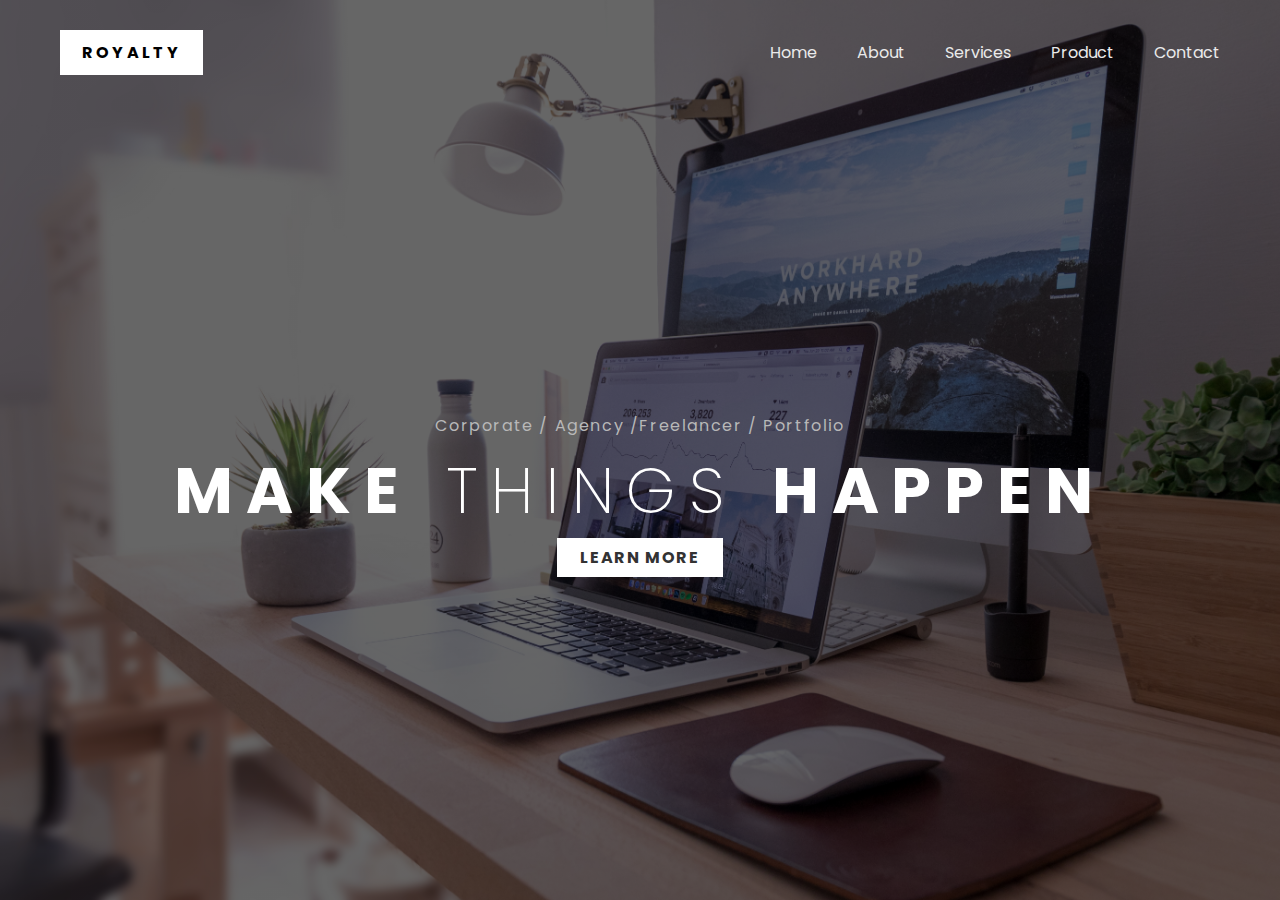
<file: Task 1/index.html>
<!DOCTYPE html>
<html lang="en">
<head>
  <meta charset="UTF-8">
  <meta http-equiv="X-UA-Compatible" content="IE=edge">
  <meta name="viewport" content="width=device-width, initial-scale=1.0">
  <title>Landing Page</title>
  <link rel="stylesheet" type="text/css" href="style.css">
</head>
<body>
  <div class="container">
    <div class="logo">
      <a href="#">ROYALTY</a>
    </div>
    <div class="nav">
      <ul class="items">
        <li><a href="">Home</a></li>
        <li><a href="">About</a></li>
        <li><a href="">Services</a></li>
        <li><a href="">Product</a></li>
        <li><a href="">Contact</a></li>
      </ul>
    </div>
  </div>
  
  <div class="heading">
    <p>Corporate / Agency /Freelancer / Portfolio</p>
    <h2>MAKE <span>THINGS</span> HAPPEN</h2>
    <h6>Learn More</h6>
  </div>

</body>
</html>
</file>
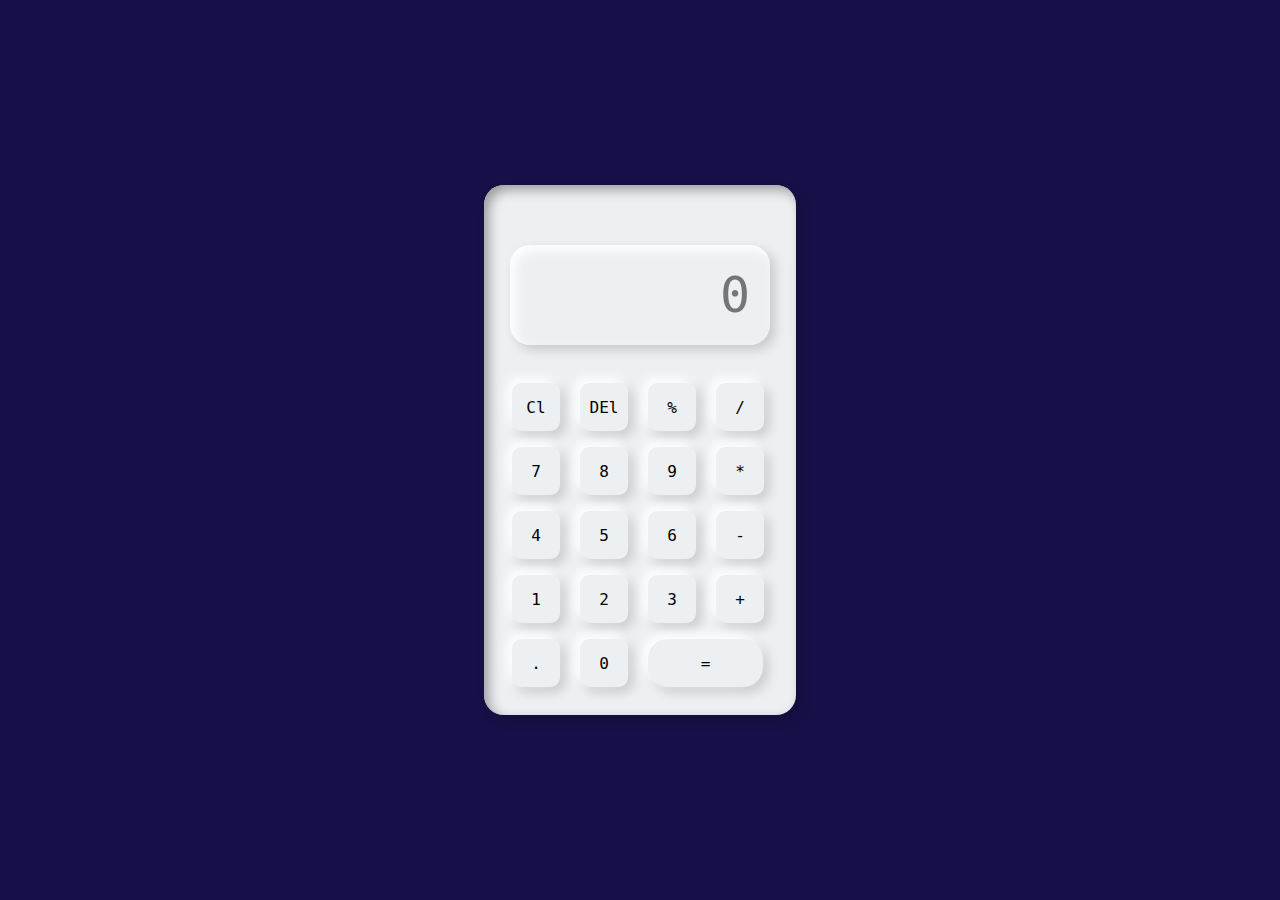
<file: Task 2/index.html>
<!DOCTYPE html>
<html lang="en">
<head>
  <meta charset="UTF-8">
  <meta http-equiv="X-UA-Compatible" content="IE=edge">
  <meta name="viewport" content="width=device-width, initial-scale=1.0">
  <title>Calculator</title>

  <link rel="stylesheet" href="Stylesheet.css">
</head>
<body>
  <div class="container">
    <div class="Calculator">
      <input type="text" placeholder="0" id="outputScreen">
      <button onclick="Clear()">Cl</button>
      <button onclick="del()">DEl</button>
      <button onclick="display('%')">%</button>
      <button onclick="display('/')">/</button>
      <button onclick="display('7')">7</button>
      <button onclick="display('8')">8</button>
      <button onclick="display('9')">9</button>
      <button onclick="display('*')">*</button>
      <button onclick="display('4')">4</button>
      <button onclick="display('5')">5</button>
      <button onclick="display('6')">6</button>
      <button onclick="display('-')">-</button>
      <button onclick="display('1')">1</button>
      <button onclick="display('2')">2</button>
      <button onclick="display('3')">3</button>
      <button onclick="display('+')">+</button>
      <button onclick="display('.')">.</button>
      <button onclick="display('0')">0</button>
      <button onclick="Calculator()" class="equal active">=</button>
    </div>
  </div>

  <script src="calculator.js"></script>
</body>
</html>
</file>
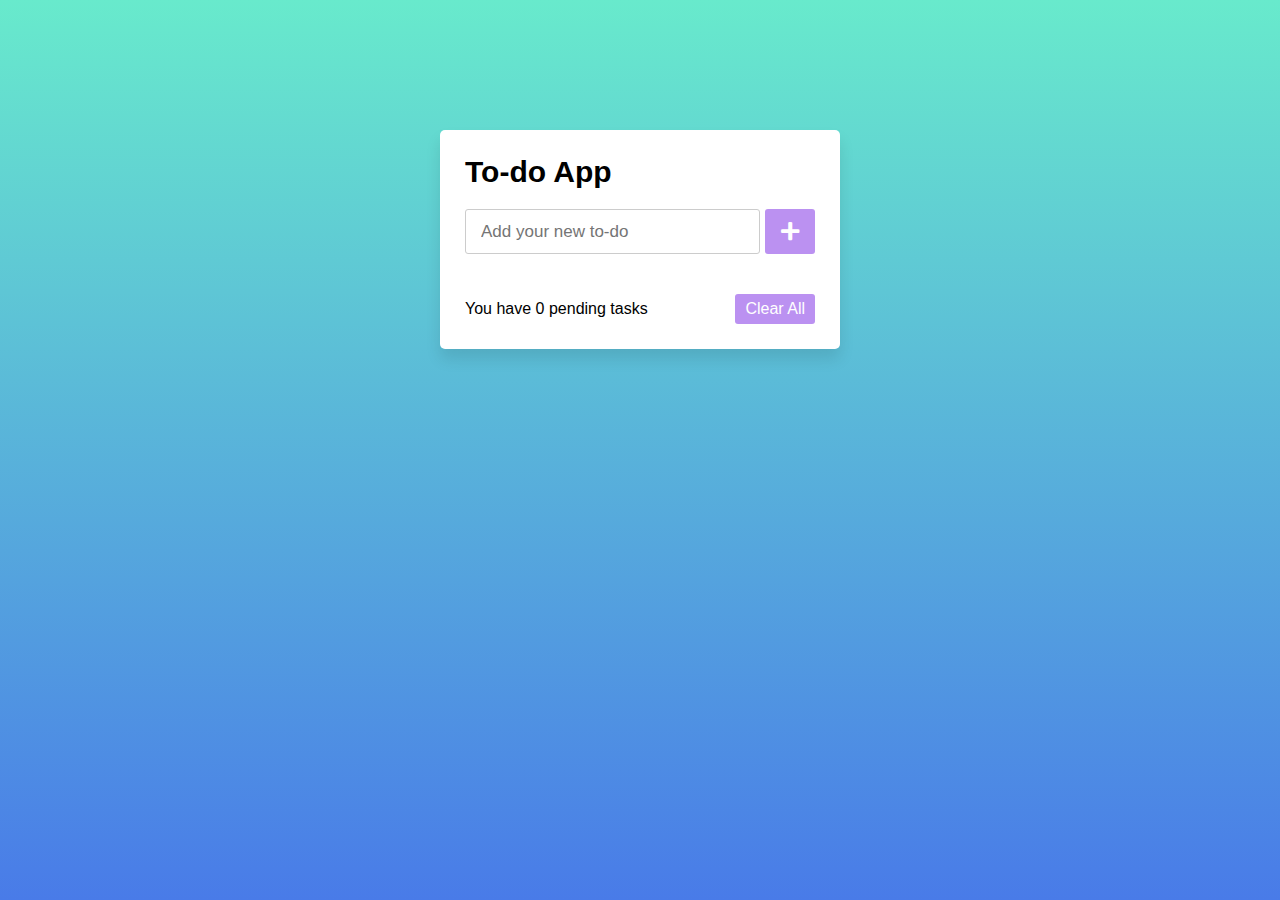
<file: Task 3/index.html>
<!DOCTYPE html>
<html lang="en">
<head>
    <meta charset="UTF-8">
    <meta name="viewport" content="width=device-width, initial-scale=1.0">
    <title>Todo App JavaScript</title>
    <link rel="stylesheet" href="style.css">
    <link rel="stylesheet" href="https://cdnjs.cloudflare.com/ajax/libs/font-awesome/5.15.3/css/all.min.css"/>
</head>
<body>
  <div class="wrapper">
    <header>To-do App</header>
    <div class="inputField">
      <input type="text" placeholder="Add your new to-do">
      <button><i class="fas fa-plus"></i></button>
    </div>
    <ul class="todoList">
      <!-- data are comes from local storage -->
    </ul>
    <div class="footer">
      <span>You have <span class="pendingTasks"></span> pending tasks</span>
      <button>Clear All</button>
    </div>
  </div>

  <script src="script.js"></script>

</body>
</html>
</file>
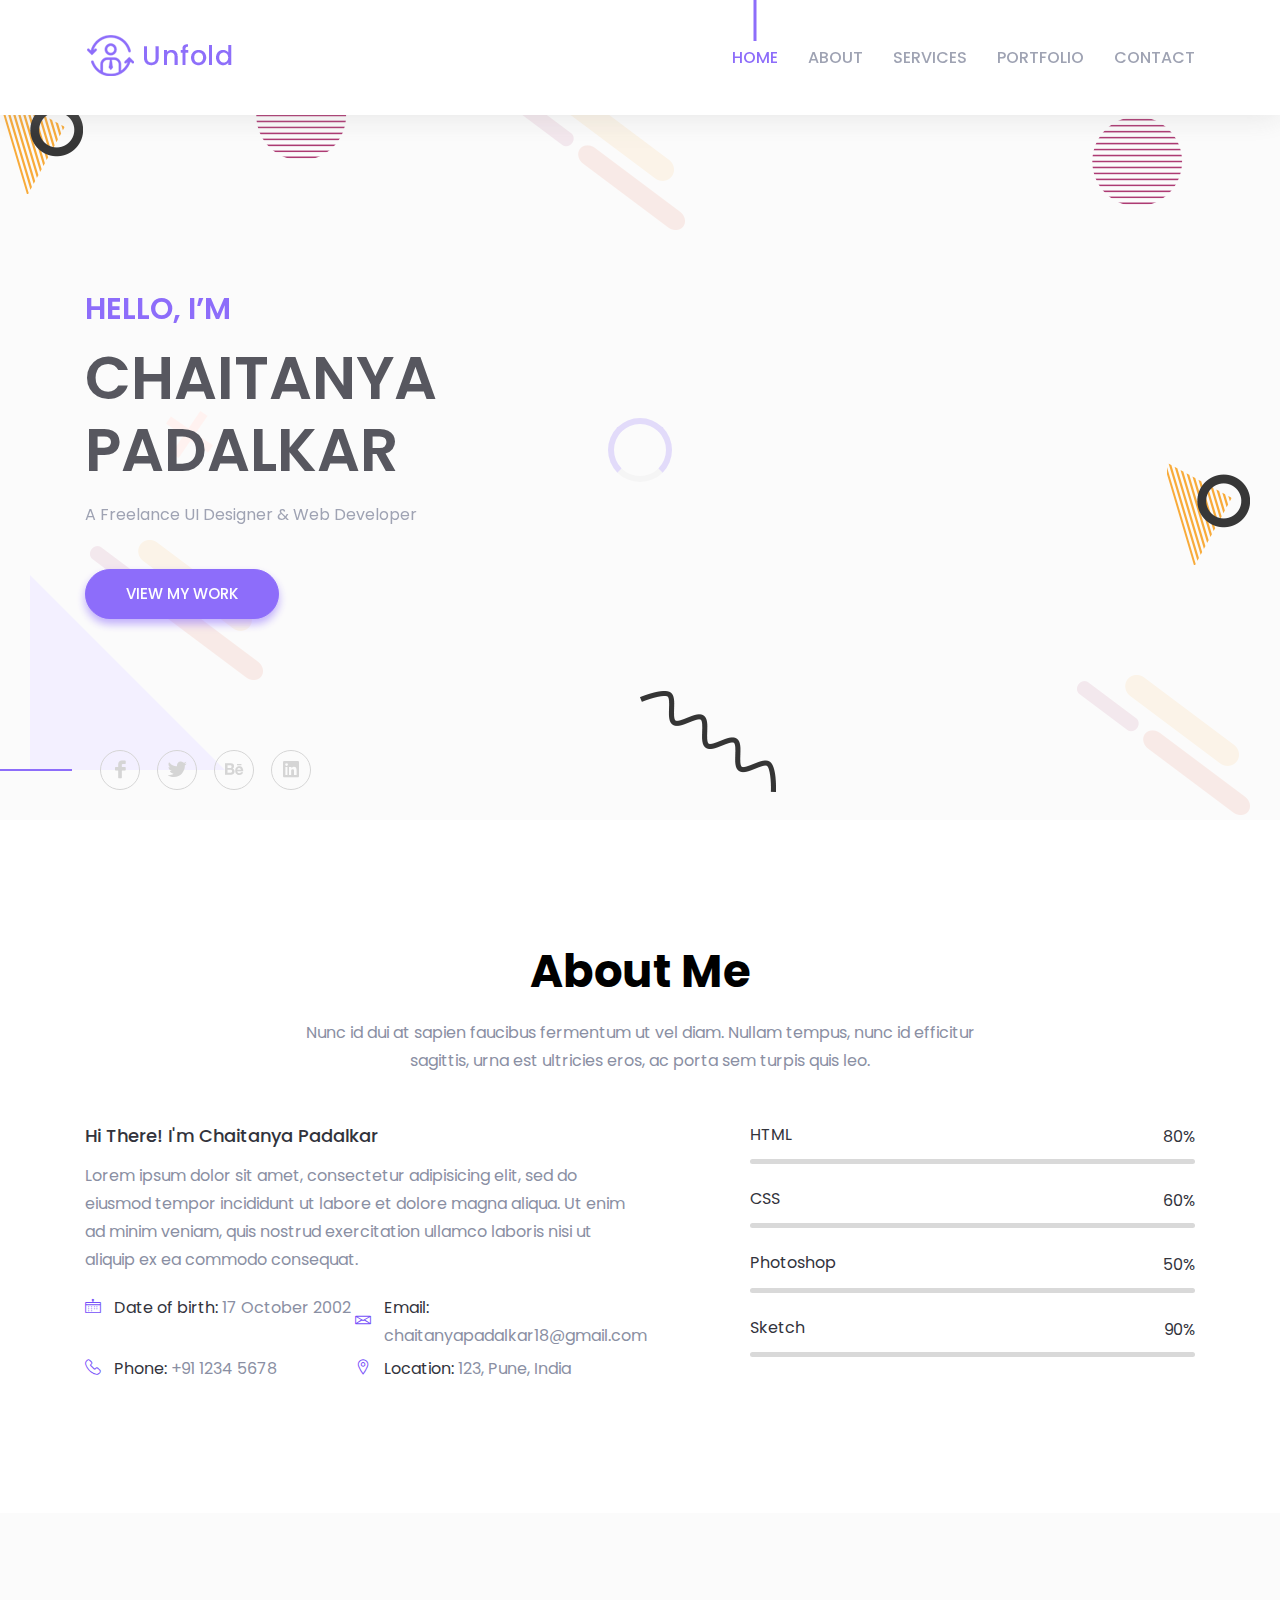
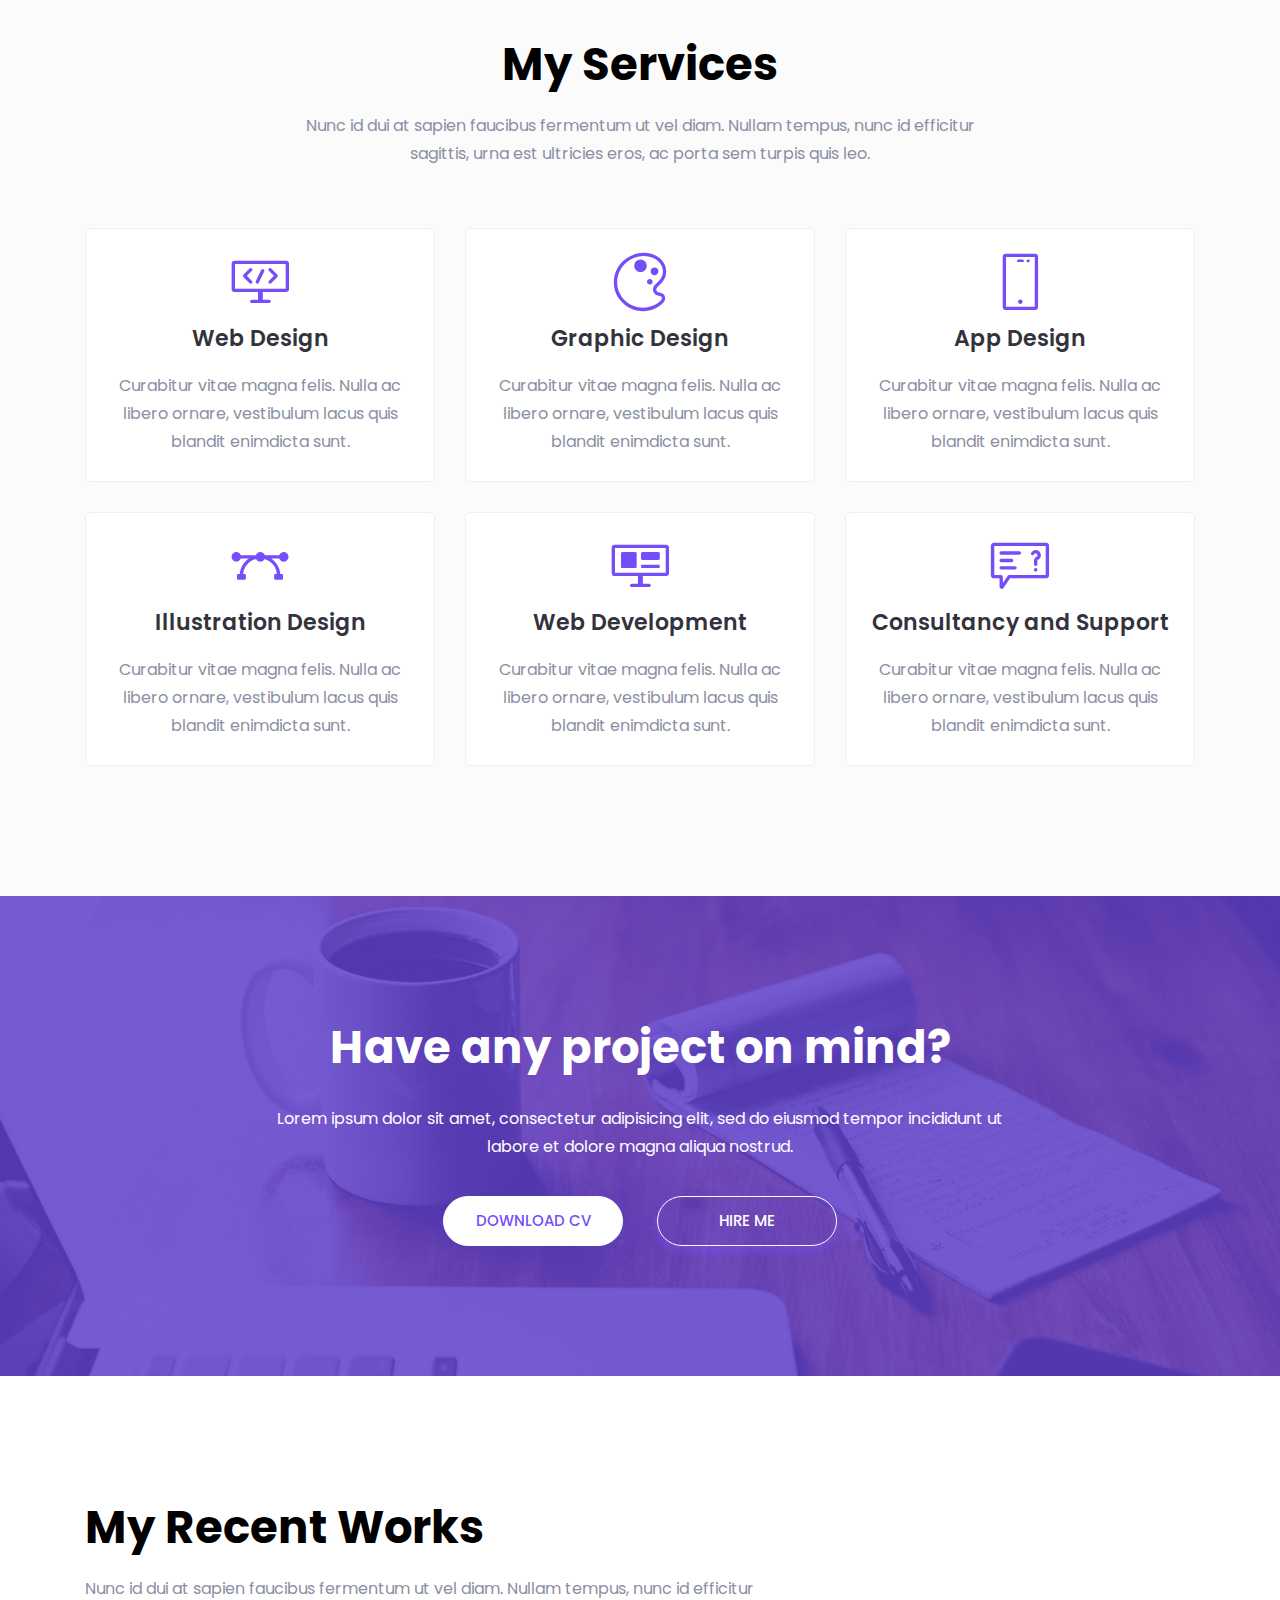
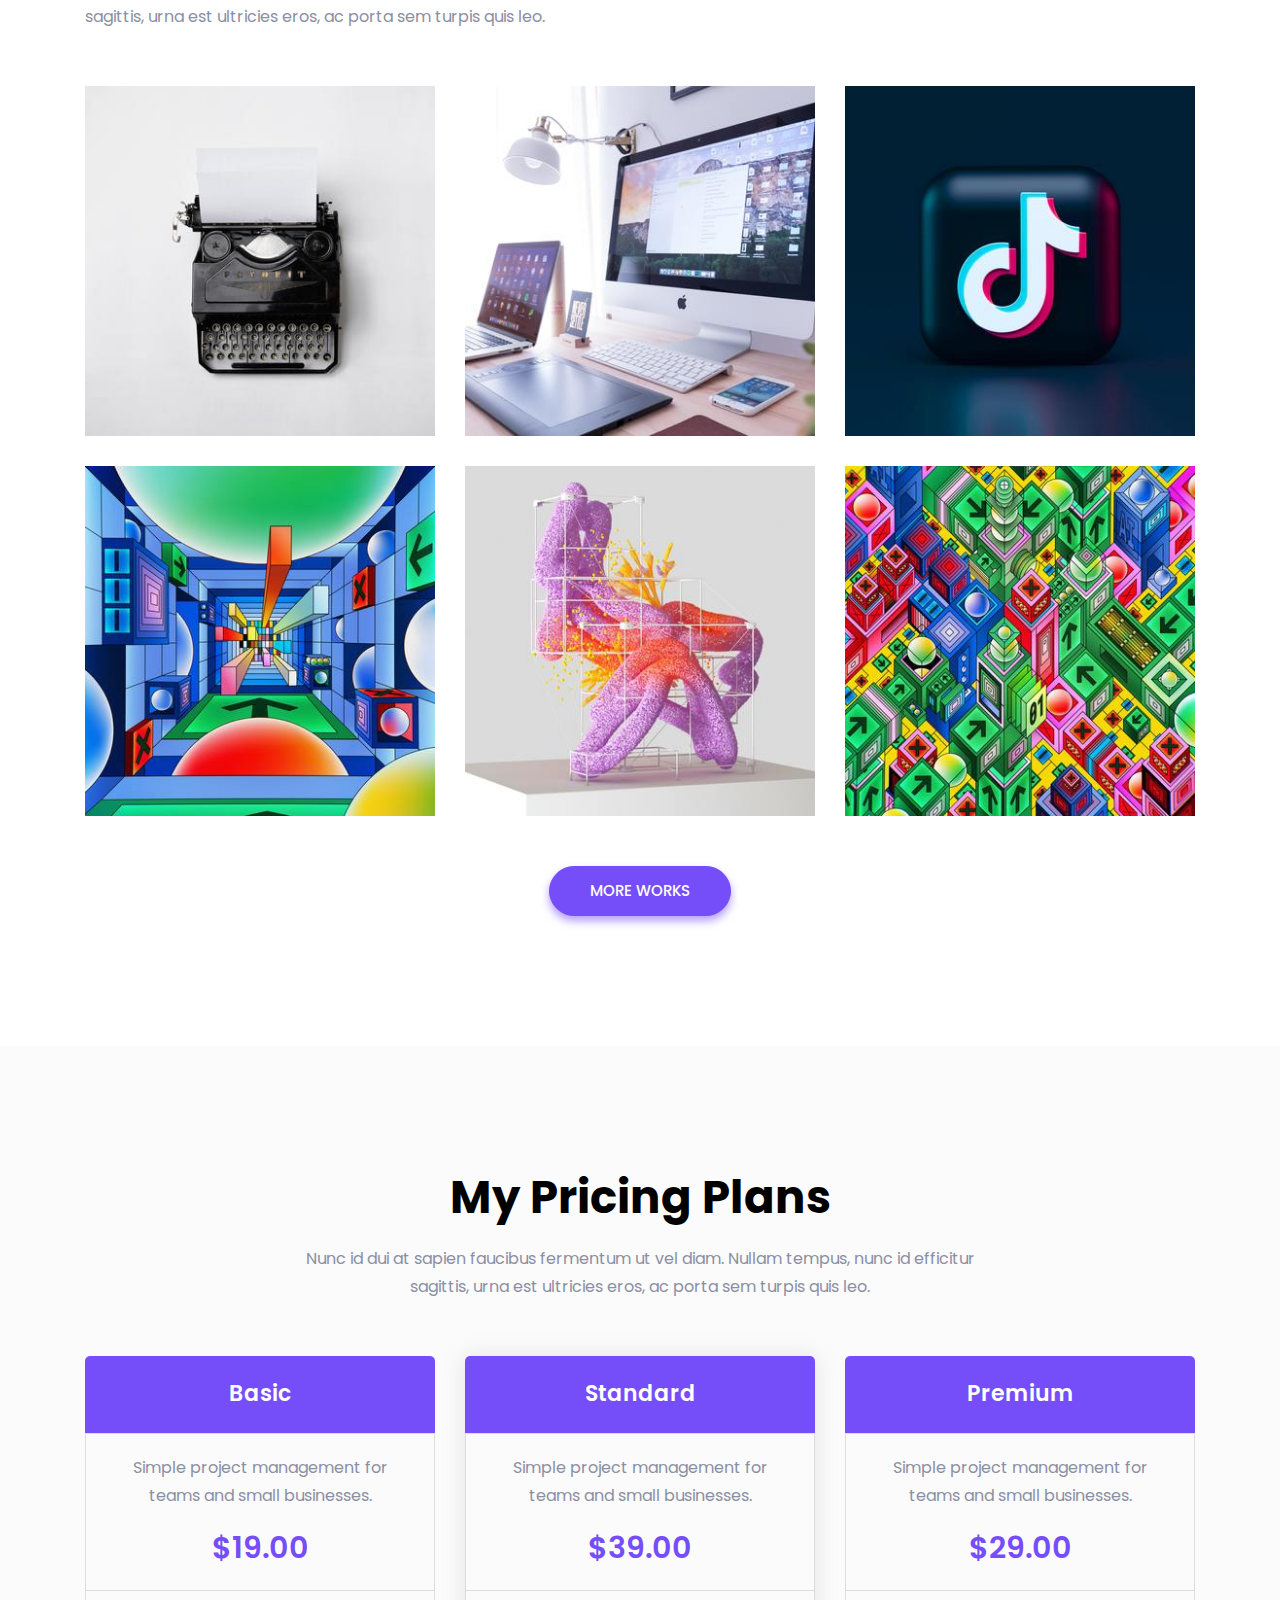
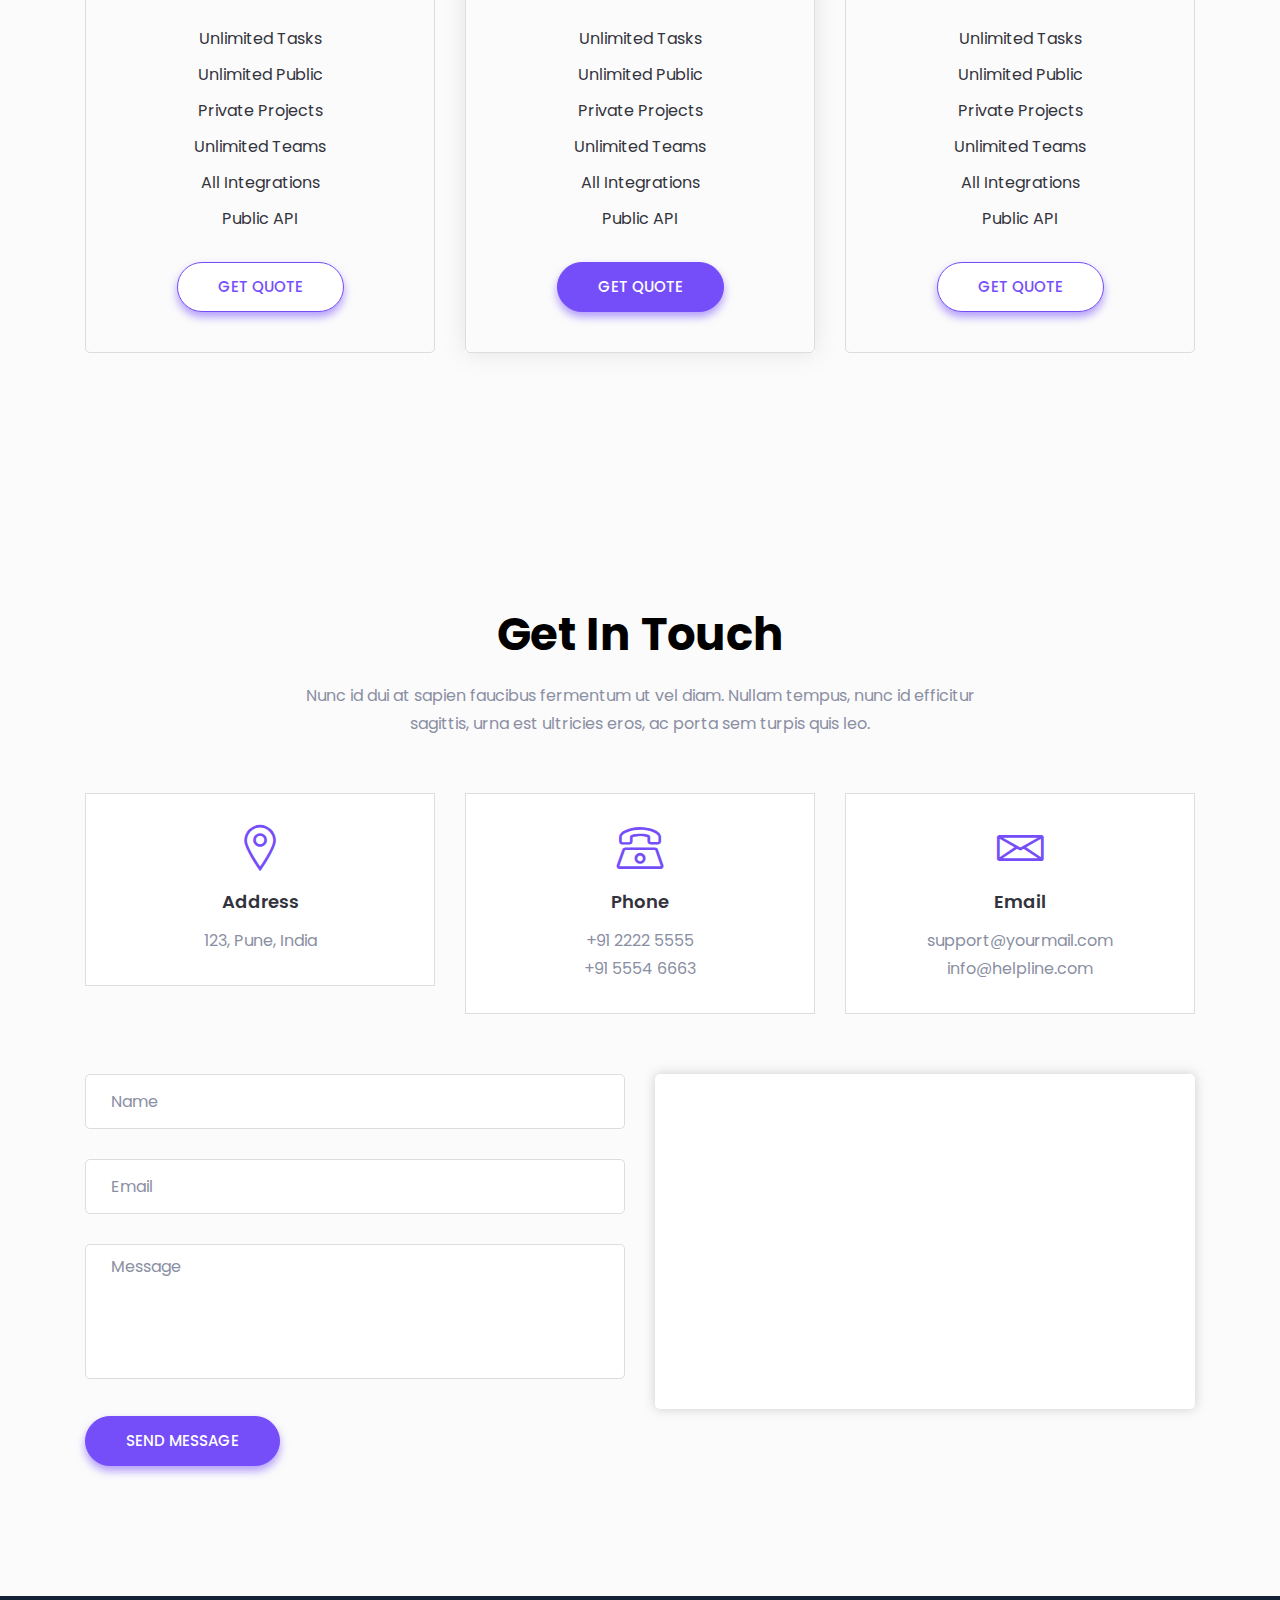
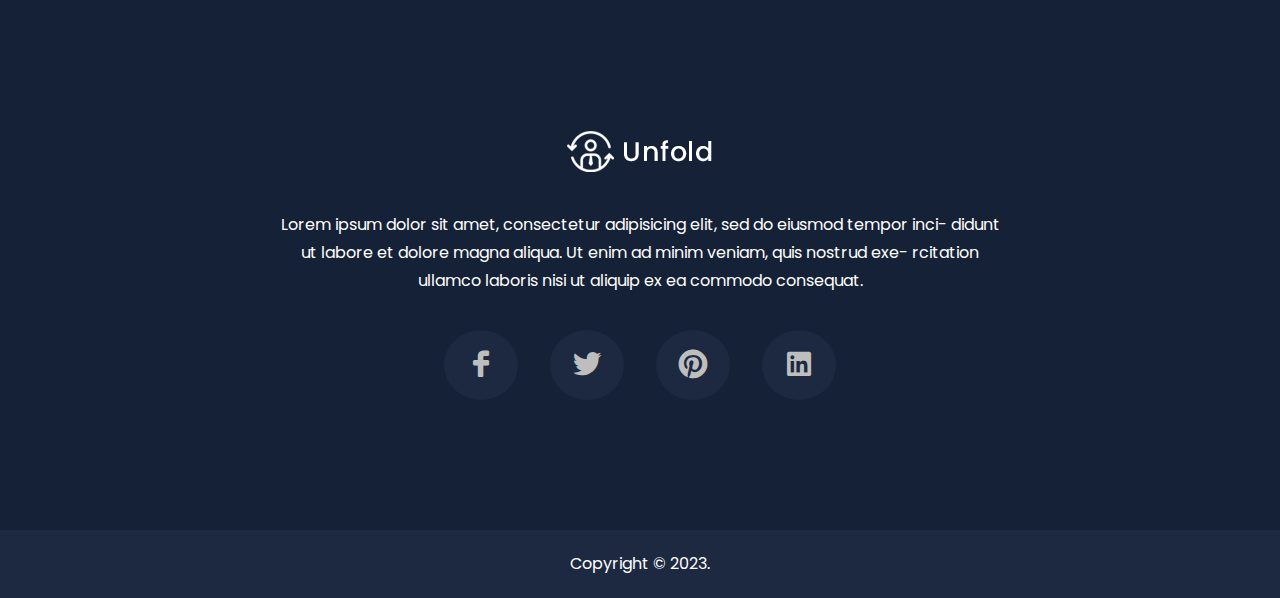
<file: Task 4/index.html>
<!doctype html>
<html lang="en">

<head>

    <!--====== Required meta tags ======-->
    <meta charset="utf-8">
    <meta http-equiv="x-ua-compatible" content="ie=edge">
    <meta name="description" content="">
    <meta name="viewport" content="width=device-width, initial-scale=1, shrink-to-fit=no">

    <!--====== Title ======-->
    <title>Personal Portfolio</title>

    <!--====== Favicon Icon ======-->
    <link rel="shortcut icon" href="assets/images/favicon.png" type="image/png">

    <!--====== Bootstrap css ======-->
    <link rel="stylesheet" href="assets/css/bootstrap.min.css">

    <!--====== Line Icons css ======-->
    <link rel="stylesheet" href="assets/css/LineIcons.css">

    <!--====== Magnific Popup css ======-->
    <link rel="stylesheet" href="assets/css/magnific-popup.css">

    <!--====== Default css ======-->
    <link rel="stylesheet" href="assets/css/default.css">

    <!--====== Style css ======-->
    <link rel="stylesheet" href="assets/css/style.css">


</head>

<body>

    <!--====== PRELOADER PART START ======-->

    <div class="preloader">
        <div class="loader_34">
            <div class="ytp-spinner">
                <div class="ytp-spinner-container">
                    <div class="ytp-spinner-rotator">
                        <div class="ytp-spinner-left">
                            <div class="ytp-spinner-circle"></div>
                        </div>
                        <div class="ytp-spinner-right">
                            <div class="ytp-spinner-circle"></div>
                        </div>
                    </div>
                </div>
            </div>
        </div>
    </div>

    <!--====== PRELOADER ENDS START ======-->

    <!--====== HEADER PART START ======-->

    <header id="home" class="header-area">
        <div class="navigation fixed-top">
            <div class="container">
                <div class="row">
                    <div class="col-lg-12">
                        <nav class="navbar navbar-expand-lg">
                            <a class="navbar-brand" href="index.html">
                                <img src="assets/images/logo.png" alt="Logo">
                            </a> <!-- Logo -->
                            <button class="navbar-toggler" type="button" data-toggle="collapse" data-target="#navbarSupportedContent" aria-controls="navbarSupportedContent" aria-expanded="false" aria-label="Toggle navigation">
                                <span class="toggler-icon"></span>
                                <span class="toggler-icon"></span>
                                <span class="toggler-icon"></span>
                            </button>

                            <div class="collapse navbar-collapse" id="navbarSupportedContent">
                                <ul class="navbar-nav ml-auto">
                                    <li class="nav-item active"><a class="page-scroll" href="#home">Home</a></li>
                                    <li class="nav-item"><a class="page-scroll" href="#about">About</a></li>
                                    <li class="nav-item"><a class="page-scroll" href="#service">Services</a></li>
                                    <li class="nav-item"><a class="page-scroll" href="#work">Portfolio</a></li>
                                    <li class="nav-item"><a class="page-scroll" href="#contact">Contact</a></li>
                                </ul>
                            </div> <!-- navbar collapse -->
                        </nav> <!-- navbar -->
                    </div>
                </div> <!-- row -->
            </div> <!-- container -->
        </div> <!-- navigation -->

        <div id="parallax" class="header-content d-flex align-items-center">
            <div class="header-shape shape-one layer" data-depth="0.10">
                <img src="assets/images/banner/shape/shape-1.png" alt="Shape">
            </div> <!-- header shape -->
            <div class="header-shape shape-tow layer" data-depth="0.30">
                <img src="assets/images/banner/shape/shape-2.png" alt="Shape">
            </div> <!-- header shape -->
            <div class="header-shape shape-three layer" data-depth="0.40">
                <img src="assets/images/banner/shape/shape-3.png" alt="Shape">
            </div> <!-- header shape -->
            <div class="header-shape shape-fore layer" data-depth="0.60">
                <img src="assets/images/banner/shape/shape-2.png" alt="Shape">
            </div> <!-- header shape -->
            <div class="header-shape shape-five layer" data-depth="0.20">
                <img src="assets/images/banner/shape/shape-1.png" alt="Shape">
            </div> <!-- header shape -->
            <div class="header-shape shape-six layer" data-depth="0.15">
                <img src="assets/images/banner/shape/shape-4.png" alt="Shape">
            </div> <!-- header shape -->
            <div class="header-shape shape-seven layer" data-depth="0.50">
                <img src="assets/images/banner/shape/shape-5.png" alt="Shape">
            </div> <!-- header shape -->
            <div class="header-shape shape-eight layer" data-depth="0.40">
                <img src="assets/images/banner/shape/shape-3.png" alt="Shape">
            </div> <!-- header shape -->
            <div class="header-shape shape-nine layer" data-depth="0.20">
                <img src="assets/images/banner/shape/shape-6.png" alt="Shape">
            </div> <!-- header shape -->
            <div class="header-shape shape-ten layer" data-depth="0.30">
                <img src="assets/images/banner/shape/shape-3.png" alt="Shape">
            </div> <!-- header shape -->
            <div class="container">
                <div class="row align-items-center">
                    <div class="col-xl-5 col-lg-6">
                        <div class="header-content-right">
                            <h4 class="sub-title">Hello, I’m</h4>
                            <h1 class="title">Chaitanya Padalkar</h1>
                            <p>A Freelance UI Designer & Web Developer</p>
                            <a class="main-btn" href="#work">View my Work</a>
                        </div> <!-- header content right -->
                    </div>
                </div> <!-- row -->
            </div> <!-- container -->
            <div class="header-social">
                <div class="container">
                    <div class="row">
                        <div class="col-lg-12">
                            <div class="header-social-icon">
                                <ul>
                                    <li><a href="#"><i class="lni-facebook-filled"></i></a></li>
                                    <li><a href="#"><i class="lni-twitter-original"></i></a></li>
                                    <li><a href="#"><i class="lni-behance-original"></i></a></li>
                                    <li><a href="#"><i class="lni-linkedin-original"></i></a></li>
                                </ul>
                            </div> <!-- header social -->
                        </div>
                    </div> <!-- row -->
                </div> <!-- container -->
            </div> <!-- header social -->
        </div> <!-- header content -->
    </header>

    <!--====== HEADER PART ENDS ======-->

    <!--====== ABOUT PART START ======-->

    <section id="about" class="about-area pt-125 pb-130">
        <div class="container">
            <div class="row justify-content-center">
                <div class="col-lg-8">
                    <div class="section-title text-center">
                        <h2 class="title">About Me</h2>
                        <p>Nunc id dui at sapien faucibus fermentum ut vel diam. Nullam tempus, nunc id efficitur sagittis, urna est ultricies eros, ac porta sem turpis quis leo.</p>
                    </div> <!-- section title -->
                </div>
            </div> <!-- row -->
            <div class="row">
                <div class="col-lg-6">
                    <div class="about-content mt-50">
                        <h5 class="about-title">Hi There! I'm Chaitanya Padalkar</h5>
                        <p>Lorem ipsum dolor sit amet, consectetur adipisicing elit, sed do eiusmod tempor incididunt ut labore et dolore magna aliqua. Ut enim ad minim veniam, quis nostrud exercitation ullamco laboris nisi ut aliquip ex ea commodo consequat.</p>
                        <ul class="clearfix">
                            <li>
                                <div class="single-info d-flex align-items-center">
                                    <div class="info-icon">
                                        <i class="lni-calendar"></i>
                                    </div>
                                    <div class="info-text">
                                        <p><span>Date of birth:</span> 17 October 2002</p>
                                    </div>
                                </div> <!-- single info -->
                            </li>
                            <li>
                                <div class="single-info d-flex align-items-center">
                                    <div class="info-icon">
                                        <i class="lni-envelope"></i>
                                    </div>
                                    <div class="info-text">
                                        <p><span>Email:</span> chaitanyapadalkar18@gmail.com</p>
                                    </div>
                                </div> <!-- single info -->
                            </li>
                            <li>
                                <div class="single-info d-flex align-items-center">
                                    <div class="info-icon">
                                        <i class="lni-phone-handset"></i>
                                    </div>
                                    <div class="info-text">
                                        <p><span>Phone:</span> +91 1234 5678</p>
                                    </div>
                                </div> <!-- single info -->
                            </li>
                            <li>
                                <div class="single-info d-flex align-items-center">
                                    <div class="info-icon">
                                        <i class="lni-map-marker"></i>
                                    </div>
                                    <div class="info-text">
                                        <p><span>Location:</span> 123, Pune, India</p>
                                    </div>
                                </div> <!-- single info -->
                            </li>
                        </ul>
                    </div> <!-- about content -->
                </div>
                <div class="col-xl-5 offset-xl-1 col-lg-6">
                    <div class="about-skills pt-25">
                        <div class="skill-item mt-25">
                            <div class="skill-header">
                                <h6 class="skill-title">HTML</h6>
                                <div class="skill-percentage">
                                    <div class="count-box counted">
                                        <span class="counter">80</span>
                                    </div>
                                    %
                                </div>
                            </div>
                            <div class="skill-bar">
                                <div class="bar-inner">
                                    <div class="bar progress-line" data-width="80"></div>
                                </div>
                            </div>
                        </div> <!-- skill item -->
                        <div class="skill-item mt-25">
                            <div class="skill-header">
                                <h6 class="skill-title">CSS</h6>
                                <div class="skill-percentage">
                                    <div class="count-box counted">
                                        <span class="counter">60</span>
                                    </div>
                                    %
                                </div>
                            </div>
                            <div class="skill-bar">
                                <div class="bar-inner">
                                    <div class="bar progress-line" data-width="60"></div>
                                </div>
                            </div>
                        </div> <!-- skill item -->
                        <div class="skill-item mt-25">
                            <div class="skill-header">
                                <h6 class="skill-title">Photoshop</h6>
                                <div class="skill-percentage">
                                    <div class="count-box counted">
                                        <span class="counter">50</span>
                                    </div>
                                    %
                                </div>
                            </div>
                            <div class="skill-bar">
                                <div class="bar-inner">
                                    <div class="bar progress-line" data-width="50"></div>
                                </div>
                            </div>
                        </div> <!-- skill item -->
                        <div class="skill-item mt-25">
                            <div class="skill-header">
                                <h6 class="skill-title">Sketch</h6>
                                <div class="skill-percentage">
                                    <div class="count-box counted">
                                        <span class="counter">90</span>
                                    </div>
                                    %
                                </div>
                            </div>
                            <div class="skill-bar">
                                <div class="bar-inner">
                                    <div class="bar progress-line" data-width="90"></div>
                                </div>
                            </div>
                        </div> <!-- skill item -->
                    </div> <!-- about skills -->
                </div>
            </div> <!-- row -->
        </div> <!-- container -->
    </section>

    <!--====== ABOUT PART ENDS ======-->

    <!--====== SERVICES PART START ======-->

    <section id="service" class="services-area gray-bg pt-125 pb-130">
        <div class="container">
            <div class="row justify-content-center">
                <div class="col-lg-8">
                    <div class="section-title text-center pb-30">
                        <h2 class="title">My Services</h2>
                        <p>Nunc id dui at sapien faucibus fermentum ut vel diam. Nullam tempus, nunc id efficitur sagittis, urna est ultricies eros, ac porta sem turpis quis leo.</p>
                    </div> <!-- section title -->
                </div>
            </div> <!-- row -->
            <div class="row justify-content-center">
                <div class="col-lg-4 col-md-6 col-sm-8">
                    <div class="single-service text-center mt-30">
                        <div class="service-icon">
                            <i class="lni-code-alt"></i>
                        </div>
                        <div class="service-content">
                            <h4 class="service-title"><a href="#">Web Design</a></h4>
                            <p>Curabitur vitae magna felis. Nulla ac libero ornare, vestibulum lacus quis blandit enimdicta sunt.</p>
                        </div>
                    </div> <!-- single service -->
                </div>
                <div class="col-lg-4 col-md-6 col-sm-8">
                    <div class="single-service text-center mt-30">
                        <div class="service-icon">
                            <i class="lni-color-pallet"></i>
                        </div>
                        <div class="service-content">
                            <h4 class="service-title"><a href="#contact">Graphic Design</a></h4>
                            <p>Curabitur vitae magna felis. Nulla ac libero ornare, vestibulum lacus quis blandit enimdicta sunt.</p>
                        </div>
                    </div> <!-- single service -->
                </div>
                <div class="col-lg-4 col-md-6 col-sm-8">
                    <div class="single-service text-center mt-30">
                        <div class="service-icon">
                            <i class="lni-mobile"></i>
                        </div>
                        <div class="service-content">
                            <h4 class="service-title"><a href="#">App Design</a></h4>
                            <p>Curabitur vitae magna felis. Nulla ac libero ornare, vestibulum lacus quis blandit enimdicta sunt.</p>
                        </div>
                    </div> <!-- single service -->
                </div>
                <div class="col-lg-4 col-md-6 col-sm-8">
                    <div class="single-service text-center mt-30">
                        <div class="service-icon">
                            <i class="lni-vector"></i>
                        </div>
                        <div class="service-content">
                            <h4 class="service-title"><a href="#">Illustration Design</a></h4>
                            <p>Curabitur vitae magna felis. Nulla ac libero ornare, vestibulum lacus quis blandit enimdicta sunt.</p>
                        </div>
                    </div> <!-- single service -->
                </div>
                <div class="col-lg-4 col-md-6 col-sm-8">
                    <div class="single-service text-center mt-30">
                        <div class="service-icon">
                            <i class="lni-website"></i>
                        </div>
                        <div class="service-content">
                            <h4 class="service-title"><a href="#">Web Development</a></h4>
                            <p>Curabitur vitae magna felis. Nulla ac libero ornare, vestibulum lacus quis blandit enimdicta sunt.</p>
                        </div>
                    </div> <!-- single service -->
                </div>
                <div class="col-lg-4 col-md-6 col-sm-8">
                    <div class="single-service text-center mt-30">
                        <div class="service-icon">
                            <i class="lni-support"></i>
                        </div>
                        <div class="service-content">
                            <h4 class="service-title"><a href="#">Consultancy and Support</a></h4>
                            <p>Curabitur vitae magna felis. Nulla ac libero ornare, vestibulum lacus quis blandit enimdicta sunt.</p>
                        </div>
                    </div> <!-- single service -->
                </div>
            </div> <!-- row -->
        </div> <!-- container -->
    </section>

    <!--====== SERVICES PART ENDS ======-->

    <!--====== CALL TO ACTION PART START ======-->

    <section id="call-to-action" class="call-to-action pt-125 pb-130 bg_cover" style="background-image: url(assets/images/call-to-action.jpg)">
        <div class="container">
            <div class="row justify-content-center">
                <div class="col-xl-8 col-lg-9">
                    <div class="call-action-content text-center">
                        <h2 class="action-title">Have any project on mind?</h2>
                        <p>Lorem ipsum dolor sit amet, consectetur adipisicing elit, sed do eiusmod tempor incididunt ut labore et dolore magna aliqua nostrud.</p>
                        <ul>
                            <li><a class="main-btn custom" href="#">download cv</a></li>
                            <li><a class="main-btn custom-2" href="#">hire me</a></li>
                        </ul>
                    </div> <!-- call action content -->
                </div>
            </div> <!-- row -->
        </div> <!-- container -->
    </section>

    <!--====== CALL TO ACTION PART ENDS ======-->

    <!--====== WORK PART START ======-->

    <section id="work" class="work-area pt-125 pb-130">
        <div class="container">
            <div class="row">
                <div class="col-lg-8">
                    <div class="section-title pb-25">
                        <h2 class="title">My Recent Works</h2>
                        <p>Nunc id dui at sapien faucibus fermentum ut vel diam. Nullam tempus, nunc id efficitur sagittis, urna est ultricies eros, ac porta sem turpis quis leo.</p>
                    </div> <!-- section title -->
                </div>
            </div> <!-- row -->
            <div class="row">
                <div class="col-lg-4 col-md-6 col-sm-6">
                    <div class="single-work text-center mt-30">
                        <div class="work-image">
                            <img src="assets/images/work/1.jpg" alt="work">
                        </div>
                        <div class="work-overlay">
                            <div class="work-content">
                                <h3 class="work-title">Product Design</h3>
                                <ul>
                                    <li><a class="image-popup" href="assets/images/work/1.jpg"><i class="lni-plus"></i></a></li>
                                    <li><a href="#"><i class="lni-link"></i></a></li>
                                </ul>
                            </div>
                        </div>
                    </div> <!-- single work -->
                </div>
                <div class="col-lg-4 col-md-6 col-sm-6">
                    <div class="single-work text-center mt-30">
                        <div class="work-image">
                            <img src="assets/images/work/2.jpg" alt="work">
                        </div>
                        <div class="work-overlay">
                            <div class="work-content">
                                <h3 class="work-title">Product Design</h3>
                                <ul>
                                    <li><a class="image-popup" href="assets/images/work/2.jpg"><i class="lni-plus"></i></a></li>
                                    <li><a href="#"><i class="lni-link"></i></a></li>
                                </ul>
                            </div>
                        </div>
                    </div> <!-- single work -->
                </div>
                <div class="col-lg-4 col-md-6 col-sm-6">
                    <div class="single-work text-center mt-30">
                        <div class="work-image">
                            <img src="assets/images/work/3.jpg" alt="work">
                        </div>
                        <div class="work-overlay">
                            <div class="work-content">
                                <h3 class="work-title">Product Design</h3>
                                <ul>
                                    <li><a class="image-popup" href="assets/images/work/3.jpg"><i class="lni-plus"></i></a></li>
                                    <li><a href="#"><i class="lni-link"></i></a></li>
                                </ul>
                            </div>
                        </div>
                    </div> <!-- single work -->
                </div>
                <div class="col-lg-4 col-md-6 col-sm-6">
                    <div class="single-work text-center mt-30">
                        <div class="work-image">
                            <img src="assets/images/work/4.jpg" alt="work">
                        </div>
                        <div class="work-overlay">
                            <div class="work-content">
                                <h3 class="work-title">Product Design</h3>
                                <ul>
                                    <li><a class="image-popup" href="assets/images/work/4.jpg"><i class="lni-plus"></i></a></li>
                                    <li><a href="#"><i class="lni-link"></i></a></li>
                                </ul>
                            </div>
                        </div>
                    </div> <!-- single work -->
                </div>
                <div class="col-lg-4 col-md-6 col-sm-6">
                    <div class="single-work text-center mt-30">
                        <div class="work-image">
                            <img src="assets/images/work/5.jpg" alt="work">
                        </div>
                        <div class="work-overlay">
                            <div class="work-content">
                                <h3 class="work-title">Product Design</h3>
                                <ul>
                                    <li><a class="image-popup" href="assets/images/work/5.jpg"><i class="lni-plus"></i></a></li>
                                    <li><a href="#"><i class="lni-link"></i></a></li>
                                </ul>
                            </div>
                        </div>
                    </div> <!-- single work -->
                </div>
                <div class="col-lg-4 col-md-6 col-sm-6">
                    <div class="single-work text-center mt-30">
                        <div class="work-image">
                            <img src="assets/images/work/6.jpg" alt="work">
                        </div>
                        <div class="work-overlay">
                            <div class="work-content">
                                <h3 class="work-title">Product Design</h3>
                                <ul>
                                    <li><a class="image-popup" href="assets/images/work/6.jpg"><i class="lni-plus"></i></a></li>
                                    <li><a href="#"><i class="lni-link"></i></a></li>
                                </ul>
                            </div>
                        </div>
                    </div> <!-- single work -->
                </div>
            </div> <!-- row -->
            <div class="row">
                <div class="col-lg-12">
                    <div class="work-more text-center mt-50">
                        <a class="main-btn" href="#">more works</a>
                    </div> <!-- work more -->
                </div>
            </div> <!-- row -->
        </div> <!-- container -->
    </section>

    <!--====== WORK PART ENDS ======-->

    <!--====== PRICING PART START ======-->

    <section id="pricing" class="pricing-area gray-bg pt-125 pb-130">
        <div class="container">
            <div class="row justify-content-center">
                <div class="col-lg-8">
                    <div class="section-title text-center pb-25">
                        <h2 class="title">My Pricing Plans</h2>
                        <p>Nunc id dui at sapien faucibus fermentum ut vel diam. Nullam tempus, nunc id efficitur sagittis, urna est ultricies eros, ac porta sem turpis quis leo.</p>
                    </div> <!-- section title -->
                </div>
            </div> <!-- row -->
            <div class="row justify-content-center">
                <div class="col-lg-4 col-md-8 col-sm-9">
                    <div class="single-pricing text-center mt-30">
                        <div class="pricing-package">
                            <h4 class="package-title">Basic</h4>
                        </div>
                        <div class="pricing-body">
                            <div class="pricing-text">
                                <p>Simple project management for teams and small businesses.</p>
                                <span class="price">$19.00</span>
                            </div>
                            <div class="pricing-list">
                                <ul>
                                    <li>Unlimited Tasks</li>
                                    <li>Unlimited Public</li>
                                    <li>Private Projects</li>
                                    <li>Unlimited Teams</li>
                                    <li>All Integrations</li>
                                    <li>Public API</li>
                                </ul>
                            </div>
                            <div class="pricing-btn">
                                <a class="main-btn" href="#contact">get quote</a>
                            </div>
                        </div>
                    </div> <!-- single pricing -->
                </div>
                <div class="col-lg-4 col-md-8 col-sm-9">
                    <div class="single-pricing active text-center mt-30">
                        <div class="pricing-package">
                            <h4 class="package-title">Standard</h4>
                        </div>
                        <div class="pricing-body">
                            <div class="pricing-text">
                                <p>Simple project management for teams and small businesses.</p>
                                <span class="price">$39.00</span>
                            </div>
                            <div class="pricing-list">
                                <ul>
                                    <li>Unlimited Tasks</li>
                                    <li>Unlimited Public</li>
                                    <li>Private Projects</li>
                                    <li>Unlimited Teams</li>
                                    <li>All Integrations</li>
                                    <li>Public API</li>
                                </ul>
                            </div>
                            <div class="pricing-btn">
                                <a class="main-btn" href="#contact">get quote</a>
                            </div>
                        </div>
                    </div> <!-- single pricing -->
                </div>
                <div class="col-lg-4 col-md-8 col-sm-9">
                    <div class="single-pricing text-center mt-30">
                        <div class="pricing-package">
                            <h4 class="package-title">Premium</h4>
                        </div>
                        <div class="pricing-body">
                            <div class="pricing-text">
                                <p>Simple project management for teams and small businesses.</p>
                                <span class="price">$29.00</span>
                            </div>
                            <div class="pricing-list">
                                <ul>
                                    <li>Unlimited Tasks</li>
                                    <li>Unlimited Public</li>
                                    <li>Private Projects</li>
                                    <li>Unlimited Teams</li>
                                    <li>All Integrations</li>
                                    <li>Public API</li>
                                </ul>
                            </div>
                            <div class="pricing-btn">
                                <a class="main-btn" href="#contact">get quote</a>
                            </div>
                        </div>
                    </div> <!-- single pricing -->
                </div>
            </div> <!-- row -->
        </div> <!-- container -->
    </section>

    <!--====== PRICING PART ENDS ======-->

    <!--====== CONTACT PART START ======-->

    <section id="contact" class="contact-area pt-125 pb-130 gray-bg">
        <div class="container">
            <div class="row justify-content-center">
                <div class="col-lg-8">
                    <div class="section-title text-center pb-25">
                        <h2 class="title">Get In Touch</h2>
                        <p>Nunc id dui at sapien faucibus fermentum ut vel diam. Nullam tempus, nunc id efficitur sagittis, urna est ultricies eros, ac porta sem turpis quis leo.</p>
                    </div> <!-- section title -->
                </div>
            </div> <!-- row -->
            <div class="row justify-content-center">
                <div class="col-lg-4 col-md-6 col-sm-7">
                    <div class="contact-box text-center mt-30">
                        <div class="contact-icon">
                            <i class="lni-map-marker"></i>
                        </div>
                        <div class="contact-content">
                            <h6 class="contact-title">Address</h6>
                            <p>123, Pune, India</p>
                        </div>
                    </div> <!-- contact box -->
                </div>
                <div class="col-lg-4 col-md-6 col-sm-7">
                    <div class="contact-box text-center mt-30">
                        <div class="contact-icon">
                            <i class="lni-phone"></i>
                        </div>
                        <div class="contact-content">
                            <h6 class="contact-title">Phone</h6>
                            <p>+91 2222 5555</p>
                            <p>+91 5554 6663</p>
                        </div>
                    </div> <!-- contact box -->
                </div>
                <div class="col-lg-4 col-md-6 col-sm-7">
                    <div class="contact-box text-center mt-30">
                        <div class="contact-icon">
                            <i class="lni-envelope"></i>
                        </div>
                        <div class="contact-content">
                            <h6 class="contact-title">Email</h6>
                            <p>support@yourmail.com</p>
                            <p>info@helpline.com</p>
                        </div>
                    </div> <!-- contact box -->
                </div>
            </div> <!-- row -->
            <div class="row">
                <div class="col-lg-6">
                    <div class="contact-form pt-30">
                        <form id="contact-form" action="assets/contact.php">
                            <div class="single-form">
                                <input type="text" name="name" placeholder="Name">
                            </div> <!-- single form -->
                            <div class="single-form">
                                <input type="email" name="email" placeholder="Email">
                            </div> <!-- single form -->
                            <div class="single-form">
                                <textarea name="message" placeholder="Message"></textarea>
                            </div> <!-- single form -->
                            <p class="form-message"></p>
                            <div class="single-form">
                                <button class="main-btn" type="submit">Send Message</button>
                            </div> <!-- single form -->
                        </form>
                    </div> <!-- contact form -->
                </div>
                <div class="col-lg-6">
                    <div class="contact-map mt-60">
                        <div class="gmap_canvas">                            
                            <iframe id="gmap_canvas" src="https://www.google.com/maps/embed?pb=!1m18!1m12!1m3!1d121058.92836538231!2d73.79292674324623!3d18.524766326888027!2m3!1f0!2f0!3f0!3m2!1i1024!2i768!4f13.1!3m3!1m2!1s0x3bc2bf2e67461101%3A0x828d43bf9d9ee343!2sPune%2C%20Maharashtra!5e0!3m2!1sen!2sin!4v1679492855498!5m2!1sen!2sin" frameborder="0" scrolling="no" marginheight="0" marginwidth="0"></iframe>
                        </div>
                    </div> <!-- contact map -->
                </div>
            </div> <!-- row -->
        </div> <!-- container -->
    </section>

    <!--====== CONTACT PART ENDS ======-->

    <!--====== FOOTER PART START ======-->

    <footer id="footer" class="footer-area">
        <div class="footer-widget pt-130 pb-130">
            <div class="container">
                <div class="row justify-content-center">
                    <div class="col-lg-8">
                        <div class="footer-content text-center">
                            <a href="index.html">
                                <img src="assets/images/logo-2.png" alt="Logo">
                            </a>
                            <p class="mt-">Lorem ipsum dolor sit amet, consectetur adipisicing elit, sed do eiusmod tempor inci- didunt ut labore et dolore magna aliqua. Ut enim ad minim veniam, quis nostrud exe- rcitation ullamco laboris nisi ut aliquip ex ea commodo consequat.</p>
                            <ul>
                                <li><a href="#"><i class="lni-facebook-filled"></i></a></li>
                                <li><a href="#"><i class="lni-twitter-original"></i></a></li>
                                <li><a href="#"><i class="lni-pinterest"></i></a></li>
                                <li><a href="#"><i class="lni-linkedin-original"></i></a></li>
                            </ul>
                        </div> <!-- footer content -->
                    </div>
                </div> <!-- row -->
            </div> <!-- container -->
        </div> <!-- footer widget -->
        <div class="footer-copyright pb-20">
            <div class="container">
                <div class="row">
                    <div class="col-lg-12">
                        <div class="copyright-text text-center pt-20">
                            <p>Copyright © 2023.</p>
                        </div> <!-- copyright text -->
                    </div>
                </div> <!-- row -->
            </div> <!-- container -->
        </div> <!-- footer widget -->
    </footer>

    <!--====== FOOTER PART ENDS ======-->

    <!--====== BACK TOP TOP PART START ======-->

    <a href="#" class="back-to-top"><i class="lni-chevron-up"></i></a>

    <!--====== BACK TOP TOP PART ENDS ======-->







    <!--====== jquery js ======-->
    <script src="assets/js/vendor/modernizr-3.6.0.min.js"></script>
    <script src="assets/js/vendor/jquery-1.12.4.min.js"></script>

    <!--====== Bootstrap js ======-->
    <script src="assets/js/bootstrap.min.js"></script>
    <script src="assets/js/popper.min.js"></script>

    <!--====== Magnific Popup js ======-->
    <script src="assets/js/jquery.magnific-popup.min.js"></script>

    <!--====== Parallax js ======-->
    <script src="assets/js/parallax.min.js"></script>

    <!--====== Counter Up js ======-->
    <script src="assets/js/waypoints.min.js"></script>
    <script src="assets/js/jquery.counterup.min.js"></script>


    <!--====== Appear js ======-->
    <script src="assets/js/jquery.appear.min.js"></script>

    <!--====== Scrolling js ======-->
    <script src="assets/js/scrolling-nav.js"></script>
    <script src="assets/js/jquery.easing.min.js"></script>


    <!--====== Main js ======-->
    <script src="assets/js/main.js"></script>

</body>

</html>
</file>
<file: Task 1/style.css>
@import url('https://fonts.googleapis.com/css2?family=Poppins:wght@100;200;300;400;500;600;700;800&display=swap');

*{
  margin: 0;
  padding: 0;
  box-sizing: border-box;
  overflow: hidden;
  font-family: 'Poppins',sans-serif;
}

body{
  background-image:linear-gradient(rgba(0,0,0,0.6),rgba(0,0,0,0.6)),url(background.jpg);
  background-position: center;
  background-size: cover;
  width: 100%;
  height: 100vh;
}

.container{
  padding: 30px 60px 0 60px;
  display: flex;
  flex-direction: row;
  justify-content: space-between;
}

.container .logo{
  background-color: #fff;
  padding: 10px 22px;
}

.container .logo a{
  text-decoration: none;
  color: #000;
  font-size: 1rem;
  font-weight: 700;
  letter-spacing: 0.2rem;
  text-transform: uppercase;
  width: 100%;
}

.container .nav .items{
  display: flex;
}

.container .nav .items li{
  padding: 10px 0 0 40px;
}

.container .nav .items li a{
  list-style: none;
  text-decoration: none;
  font-weight: 400;
  color: #eaeaea;
  font-size: 1rem;
  opacity: 1;
}

.container .nav .items li a:hover{
  color: #ff8b32;
}


.heading{
  position: absolute;
  top: 55%;
  left: 50%;
  display: flex;
  flex-direction: column;
  transform: translate(-50%,-50%);
  text-align: center;
  align-items: center;
  width: 100%;
}

.heading p{
  color: #B8B8B8;
  letter-spacing: 0.1rem;
  padding-bottom: 5px;
}

.heading h2{
  color: #fff;
  font-size: 4rem;
  word-spacing: 0.5rem;
  letter-spacing: 0.8rem;
  text-transform: uppercase;
}

.heading h2 span{
  font-weight: 200;
}

.heading h6{
  color: #333;
  font-weight: 700;
  font-size: 1rem;
  letter-spacing: 0.1rem;
  text-transform: uppercase;
  background: #fff;
  width: 13%;
  padding: 7px 20px;
  cursor: pointer;
}

.heading h6:hover{
  background: #ff8b32;
  color: #eaeaea;
}

.icon{
  float: right;
  margin-right: 60px;
  width: 3%;
  position: relative;
  margin-top: -30px;
  opacity: 0;
}

.icon img{
  width: 100%;
}

@media only screen and (max-width: 800px){

  .container{
    padding: 20px 30px 0 30px;
  }

  .container .logo{
    padding: 6px 13px;
  }

  .container .logo a{
    font-size: 13px;
    letter-spacing: 1px;
  }
  .container .nav .items li a{
    opacity: 0;
  }

  .heading p{
    letter-spacing: 1px;
    font-size: 12px;
  }

  .heading h2{
    font-size: 2.5rem;
    word-spacing: 0.3rem;
    letter-spacing: 0.5rem; 
  }

  .heading h6{
    font-size: 10px;
    letter-spacing: 0.5px;
    width: 25%;
  }

  .icon{
    margin-right: 30px;
    width: 4%;
    margin-top: -30px;
    opacity: 1;
  }
}

@media only screen and (max-width: 600px){
  .heading h2{
    font-size: 2rem;
  }
}
</file>
<file: Task 2/Stylesheet.css>
*{
    margin: 0;
    padding: 0;
    box-sizing: border-box;
    background-color: #151148;
    font-family: monospace;
    outline: none;
  }
  
  .container{
    height: 100vh;
    display: flex;
    justify-content: center;
    align-items: center;
  }
  
  .Calculator{
    background-color: #ecf0f3;
    padding: 20px;
    border-radius: 20px;
    box-shadow: inset 5px 5px 12px #9d9d9d, 5px 5px 12px rgba(0,0,0,.16);
    display: grid;
    grid-template-columns: repeat(4,68px);
  }
  
  input{
    grid-column: span 4;
    height: 100px;
    width: 260px;
    background-color: #ecf0f3;
    box-shadow: inset 5px 5px 12px #ffffff, 5px 5px 12px rgba(0,0,0,.16);
    border: none;
    border-radius: 20px;
    color: rgba(70,70,70);
    font-size: 50px;
    text-align: end;
    margin: auto;
    margin-top: 40px;
    margin-bottom: 30px;
    padding: 20px;
  }
  
  button{
    height: 48px;
    width: 48px;
    background-color: #ecf0f3;
    box-shadow: -5px -5px 12px #ffffff, 5px 5px 12px rgba(0,0,0,.16);
    border: none;
    border-radius: 20%;
    margin: 8px;
    font-size: 16px;
  }
  button:hover{
    background-color: #ffff44;
  }
  
  .equal{
    width:115px;
    border-radius: 20px;
    box-shadow: -5px -5px 12px #ffffff, 5px 5px 12px rgba(0,0,0,.1.6);
  }
</file>
<file: Task 3/style.css>
html, body {
    height: 100%;
    width: 100%;
  }
  @import url('https://fonts.googleapis.com/css2?family=Poppins:wght@200;300;400;500;600;700&display=swap');
  *{
    margin: 0;
    padding: 0;
    box-sizing: border-box;
    font-family: 'Poppins', sans-serif;
  }
  ::selection{
    color: #ffff;
    background: rgb(142, 73, 232);
  }
  body{
    width: 100%;
    height: 100vh;
    /* overflow: hidden; */
    padding: 10px;
    background: linear-gradient(to bottom, #68EACC 0%, #497BE8 100%);
  }
  .wrapper{
    background: #fff;
    max-width: 400px;
    width: 100%;
    margin: 120px auto;
    padding: 25px;
    border-radius: 5px;
    box-shadow: 0px 10px 15px rgba(0,0,0,0.1);
  }
  .wrapper header{
    font-size: 30px;
    font-weight: 600;
  }
  .wrapper .inputField{
    margin: 20px 0;
    width: 100%;
    display: flex;
    height: 45px;
  }
  .inputField input{
    width: 85%;
    height: 100%;
    outline: none;
    border-radius: 3px;
    border: 1px solid #ccc;
    font-size: 17px;
    padding-left: 15px;
    transition: all 0.3s ease;
  }
  .inputField input:focus{
    border-color: #8E49E8;
  }
  .inputField button{
    width: 50px;
    height: 100%;
    border: none;
    color: #fff;
    margin-left: 5px;
    font-size: 21px;
    outline: none;
    background: #8E49E8;
    cursor: pointer;
    border-radius: 3px;
    opacity: 0.6;
    pointer-events: none;
    transition: all 0.3s ease;
  }
  .inputField button:hover,
  .footer button:hover{
    background: #721ce3;
  }
  .inputField button.active{
    opacity: 1;
    pointer-events: auto;
  }
  .wrapper .todoList{
    max-height: 250px;
    overflow-y: auto;
  }
  .todoList li{
    position: relative;
    list-style: none;
    margin-bottom: 8px;
    background: #f2f2f2;
    border-radius: 3px;
    padding: 10px 15px;
    cursor: default;
    overflow: hidden;
    word-wrap: break-word;
  }
  .todoList li .icon{
    position: absolute;
    right: -45px;
    top: 50%;
    transform: translateY(-50%);
    background: #e74c3c;
    width: 45px;
    text-align: center;
    color: #fff;
    padding: 10px 15px;
    border-radius: 0 3px 3px 0;
    cursor: pointer;
    transition: all 0.2s ease;
  }
  .todoList li:hover .icon{
    right: 0px;
  }
  .wrapper .footer{
    display: flex;
    width: 100%;
    margin-top: 20px;
    align-items: center;
    justify-content: space-between;
  }
  .footer button{
    padding: 6px 10px;
    border-radius: 3px;
    border: none;
    outline: none;
    color: #fff;
    font-weight: 400;
    font-size: 16px;
    margin-left: 5px;
    background: #8E49E8;
    cursor: pointer;
    user-select: none;
    opacity: 0.6;
    pointer-events: none;
    transition: all 0.3s ease;
  }
  .footer button.active{
    opacity: 1;
    pointer-events: auto;
  }
</file>
<file: Task 4/assets/css/default.css>
/* Deafult Margin & Padding */
/*-- Margin Top --*/
.mt-5 {
	margin-top: 5px;
}
.mt-10 {
	margin-top: 10px;
}
.mt-15 {
	margin-top: 15px;
}
.mt-20 {
	margin-top: 20px;
}
.mt-25 {
	margin-top: 25px;
}
.mt-30 {
	margin-top: 30px;
}
.mt-35 {
	margin-top: 35px;
}
.mt-40 {
	margin-top: 40px;
}
.mt-45 {
	margin-top: 45px;
}
.mt-50 {
	margin-top: 50px;
}
.mt-55 {
	margin-top: 55px;
}
.mt-60 {
	margin-top: 60px;
}
.mt-65 {
	margin-top: 65px;
}
.mt-70 {
	margin-top: 70px;
}
.mt-75 {
	margin-top: 75px;
}
.mt-80 {
	margin-top: 80px;
}
.mt-85 {
	margin-top: 85px;
}
.mt-90 {
	margin-top: 90px;
}
.mt-95 {
	margin-top: 95px;
}
.mt-100 {
	margin-top: 100px;
}
.mt-105 {
	margin-top: 105px;
}
.mt-110 {
	margin-top: 110px;
}
.mt-115 {
	margin-top: 115px;
}
.mt-120 {
	margin-top: 120px;
}
.mt-125 {
	margin-top: 125px;
}
.mt-130 {
	margin-top: 130px;
}
.mt-135 {
	margin-top: 135px;
}
.mt-140 {
	margin-top: 140px;
}
.mt-145 {
	margin-top: 145px;
}
.mt-150 {
	margin-top: 150px;
}
.mt-155 {
	margin-top: 155px;
}
.mt-160 {
	margin-top: 160px;
}
.mt-165 {
	margin-top: 165px;
}
.mt-170 {
	margin-top: 170px;
}
.mt-175 {
	margin-top: 175px;
}
.mt-180 {
	margin-top: 180px;
}
.mt-185 {
	margin-top: 185px;
}
.mt-190 {
	margin-top: 190px;
}
.mt-195 {
	margin-top: 195px;
}
.mt-200 {
	margin-top: 200px;
}
/*-- Margin Bottom --*/

.mb-5 {
	margin-bottom: 5px;
}
.mb-10 {
	margin-bottom: 10px;
}
.mb-15 {
	margin-bottom: 15px;
}
.mb-20 {
	margin-bottom: 20px;
}
.mb-25 {
	margin-bottom: 25px;
}
.mb-30 {
	margin-bottom: 30px;
}
.mb-35 {
	margin-bottom: 35px;
}
.mb-40 {
	margin-bottom: 40px;
}
.mb-45 {
	margin-bottom: 45px;
}
.mb-50 {
	margin-bottom: 50px;
}
.mb-55 {
	margin-bottom: 55px;
}
.mb-60 {
	margin-bottom: 60px;
}
.mb-65 {
	margin-bottom: 65px;
}
.mb-70 {
	margin-bottom: 70px;
}
.mb-75 {
	margin-bottom: 75px;
}
.mb-80 {
	margin-bottom: 80px;
}
.mb-85 {
	margin-bottom: 85px;
}
.mb-90 {
	margin-bottom: 90px;
}
.mb-95 {
	margin-bottom: 95px;
}
.mb-100 {
	margin-bottom: 100px;
}
.mb-105 {
	margin-bottom: 105px;
}
.mb-110 {
	margin-bottom: 110px;
}
.mb-115 {
	margin-bottom: 115px;
}
.mb-120 {
	margin-bottom: 120px;
}
.mb-125 {
	margin-bottom: 125px;
}
.mb-130 {
	margin-bottom: 130px;
}
.mb-135 {
	margin-bottom: 135px;
}
.mb-140 {
	margin-bottom: 140px;
}
.mb-145 {
	margin-bottom: 145px;
}
.mb-150 {
	margin-bottom: 150px;
}
.mb-155 {
	margin-bottom: 155px;
}
.mb-160 {
	margin-bottom: 160px;
}
.mb-165 {
	margin-bottom: 165px;
}
.mb-170 {
	margin-bottom: 170px;
}
.mb-175 {
	margin-bottom: 175px;
}
.mb-180 {
	margin-bottom: 180px;
}
.mb-185 {
	margin-bottom: 185px;
}
.mb-190 {
	margin-bottom: 190px;
}
.mb-195 {
	margin-bottom: 195px;
}
.mb-200 {
	margin-bottom: 200px;
}
/*-- margin left --*/
.ml-5 {
	margin-left: 5px;
}
.ml-10 {
	margin-left: 10px;
}
.ml-15 {
	margin-left: 15px;
}
.ml-20 {
	margin-left: 20px;
}
.ml-25 {
	margin-left: 25px;
}
.ml-30 {
	margin-left: 30px;
}
.ml-35 {
	margin-left: 35px;
}
.ml-40 {
	margin-left: 40px;
}
.ml-45 {
	margin-left: 45px;
}
.ml-50 {
	margin-left: 50px;
}
.ml-55 {
	margin-left: 55px;
}
.ml-60 {
	margin-left: 60px;
}
.ml-65 {
	margin-left: 65px;
}
.ml-70 {
	margin-left: 70px;
}
.ml-75 {
	margin-left: 75px;
}
.ml-80 {
	margin-left: 80px;
}
.ml-85 {
	margin-left: 85px;
}
.ml-90 {
	margin-left: 90px;
}
.ml-95 {
	margin-left: 95px;
}
.ml-100 {
	margin-left: 100px;
}
.ml-105 {
	margin-left: 105px;
}
.ml-110 {
	margin-left: 110px;
}
.ml-115 {
	margin-left: 115px;
}
.ml-120 {
	margin-left: 120px;
}
.ml-125 {
	margin-left: 125px;
}
.ml-130 {
	margin-left: 130px;
}
.ml-135 {
	margin-left: 135px;
}
.ml-140 {
	margin-left: 140px;
}
.ml-145 {
	margin-left: 145px;
}
.ml-150 {
	margin-left: 150px;
}
.ml-155 {
	margin-left: 155px;
}
.ml-160 {
	margin-left: 160px;
}
.ml-165 {
	margin-left: 165px;
}
.ml-170 {
	margin-left: 170px;
}
.ml-175 {
	margin-left: 175px;
}
.ml-180 {
	margin-left: 180px;
}
.ml-185 {
	margin-left: 185px;
}
.ml-190 {
	margin-left: 190px;
}
.ml-195 {
	margin-left: 195px;
}
.ml-200 {
	margin-left: 200px;
}
/*-- margin right --*/
.mr-5 {
	margin-right: 5px;
}
.mr-10 {
	margin-right: 10px;
}
.mr-15 {
	margin-right: 15px;
}
.mr-20 {
	margin-right: 20px;
}
.mr-25 {
	margin-right: 25px;
}
.mr-30 {
	margin-right: 30px;
}
.mr-35 {
	margin-right: 35px;
}
.mr-40 {
	margin-right: 40px;
}
.mr-45 {
	margin-right: 45px;
}
.mr-50 {
	margin-right: 50px;
}
.mr-55 {
	margin-right: 55px;
}
.mr-60 {
	margin-right: 60px;
}
.mr-65 {
	margin-right: 65px;
}
.mr-70 {
	margin-right: 70px;
}
.mr-75 {
	margin-right: 75px;
}
.mr-80 {
	margin-right: 80px;
}
.mr-85 {
	margin-right: 85px;
}
.mr-90 {
	margin-right: 90px;
}
.mr-95 {
	margin-right: 95px;
}
.mr-100 {
	margin-right: 100px;
}
.mr-105 {
	margin-right: 105px;
}
.mr-110 {
	margin-right: 110px;
}
.mr-115 {
	margin-right: 115px;
}
.mr-120 {
	margin-right: 120px;
}
.mr-125 {
	margin-right: 125px;
}
.mr-130 {
	margin-right: 130px;
}
.mr-135 {
	margin-right: 135px;
}
.mr-140 {
	margin-right: 140px;
}
.mr-145 {
	margin-right: 145px;
}
.mr-150 {
	margin-right: 150px;
}
.mr-155 {
	margin-right: 155px;
}
.mr-160 {
	margin-right: 160px;
}
.mr-165 {
	margin-right: 165px;
}
.mr-170 {
	margin-right: 170px;
}
.mr-175 {
	margin-right: 175px;
}
.mr-180 {
	margin-right: 180px;
}
.mr-185 {
	margin-right: 185px;
}
.mr-190 {
	margin-right: 190px;
}
.mr-195 {
	margin-right: 195px;
}
.mr-200 {
	margin-right: 200px;
}


/*-- Padding Top --*/

.pt-5 {
	padding-top: 5px;
}
.pt-10 {
	padding-top: 10px;
}
.pt-15 {
	padding-top: 15px;
}
.pt-20 {
	padding-top: 20px;
}
.pt-25 {
	padding-top: 25px;
}
.pt-30 {
	padding-top: 30px;
}
.pt-35 {
	padding-top: 35px;
}
.pt-40 {
	padding-top: 40px;
}
.pt-45 {
	padding-top: 45px;
}
.pt-50 {
	padding-top: 50px;
}
.pt-55 {
	padding-top: 55px;
}
.pt-60 {
	padding-top: 60px;
}
.pt-65 {
	padding-top: 65px;
}
.pt-70 {
	padding-top: 70px;
}
.pt-75 {
	padding-top: 75px;
}
.pt-80 {
	padding-top: 80px;
}
.pt-85 {
	padding-top: 85px;
}
.pt-90 {
	padding-top: 90px;
}
.pt-95 {
	padding-top: 95px;
}
.pt-100 {
	padding-top: 100px;
}
.pt-105 {
	padding-top: 105px;
}
.pt-110 {
	padding-top: 110px;
}
.pt-115 {
	padding-top: 115px;
}
.pt-120 {
	padding-top: 120px;
}
.pt-125 {
	padding-top: 125px;
}
.pt-130 {
	padding-top: 130px;
}
.pt-135 {
	padding-top: 135px;
}
.pt-140 {
	padding-top: 140px;
}
.pt-145 {
	padding-top: 145px;
}
.pt-150 {
	padding-top: 150px;
}
.pt-155 {
	padding-top: 155px;
}
.pt-160 {
	padding-top: 160px;
}
.pt-165 {
	padding-top: 165px;
}
.pt-170 {
	padding-top: 170px;
}
.pt-175 {
	padding-top: 175px;
}
.pt-180 {
	padding-top: 180px;
}
.pt-185 {
	padding-top: 185px;
}
.pt-190 {
	padding-top: 190px;
}
.pt-195 {
	padding-top: 195px;
}
.pt-200 {
	padding-top: 200px;
}
/*-- Padding Bottom --*/

.pb-5 {
	padding-bottom: 5px;
}
.pb-10 {
	padding-bottom: 10px;
}
.pb-15 {
	padding-bottom: 15px;
}
.pb-20 {
	padding-bottom: 20px;
}
.pb-25 {
	padding-bottom: 25px;
}
.pb-30 {
	padding-bottom: 30px;
}
.pb-35 {
	padding-bottom: 35px;
}
.pb-40 {
	padding-bottom: 40px;
}
.pb-45 {
	padding-bottom: 45px;
}
.pb-50 {
	padding-bottom: 50px;
}
.pb-55 {
	padding-bottom: 55px;
}
.pb-60 {
	padding-bottom: 60px;
}
.pb-65 {
	padding-bottom: 65px;
}
.pb-70 {
	padding-bottom: 70px;
}
.pb-75 {
	padding-bottom: 75px;
}
.pb-80 {
	padding-bottom: 80px;
}
.pb-85 {
	padding-bottom: 85px;
}
.pb-90 {
	padding-bottom: 90px;
}
.pb-95 {
	padding-bottom: 95px;
}
.pb-100 {
	padding-bottom: 100px;
}
.pb-105 {
	padding-bottom: 105px;
}
.pb-110 {
	padding-bottom: 110px;
}
.pb-115 {
	padding-bottom: 115px;
}
.pb-120 {
	padding-bottom: 120px;
}
.pb-125 {
	padding-bottom: 125px;
}
.pb-130 {
	padding-bottom: 130px;
}
.pb-135 {
	padding-bottom: 135px;
}
.pb-140 {
	padding-bottom: 140px;
}
.pb-145 {
	padding-bottom: 145px;
}
.pb-150 {
	padding-bottom: 150px;
}
.pb-155 {
	padding-bottom: 155px;
}
.pb-160 {
	padding-bottom: 160px;
}
.pb-165 {
	padding-bottom: 165px;
}
.pb-170 {
	padding-bottom: 170px;
}
.pb-175 {
	padding-bottom: 175px;
}
.pb-180 {
	padding-bottom: 180px;
}
.pb-185 {
	padding-bottom: 185px;
}
.pb-190 {
	padding-bottom: 190px;
}
.pb-195 {
	padding-bottom: 195px;
}
.pb-200 {
	padding-bottom: 200px;
}

/*-- Padding left --*/

.pl-0 {
	padding-left: 0px;
}
.pl-5 {
	padding-left: 5px;
}
.pl-10 {
	padding-left: 10px;
}
.pl-15 {
	padding-left: 15px;
}
.pl-20 {
	padding-left: 20px;
}
.pl-25 {
	padding-left: 25px;
}
.pl-30 {
	padding-left: 30px;
}
.pl-35 {
	padding-left: 35px;
}
.pl-40 {
	padding-left: 40px;
}
.pl-45 {
	padding-left: 45px;
}
.pl-50 {
	padding-left: 50px;
}
.pl-55 {
	padding-left: 55px;
}
.pl-60 {
	padding-left: 60px;
}
.pl-65 {
	padding-left: 65px;
}
.pl-70 {
	padding-left: 70px;
}
.pl-75 {
	padding-left: 75px;
}
.pl-80 {
	padding-left: 80px;
}
.pl-85 {
	padding-left: 85px;
}
.pl-90 {
	padding-left: 90px;
}
.pl-100 {
	padding-left: 100px;
}
.pl-105 {
	padding-left: 105px;
}
.pl-110 {
	padding-left: 110px;
}
.pl-115 {
	padding-left: 115px;
}
.pl-120 {
	padding-left: 120px;
}
.pl-125 {
	padding-left: 125px;
}
/*-- Padding right --*/

.pr-0 {
	padding-right: 0px;
}
.pr-5 {
	padding-right: 5px;
}
.pr-10 {
	padding-right: 10px;
}
.pr-15 {
	padding-right: 15px;
}
.pr-20 {
	padding-right: 20px;
}
.pr-25 {
	padding-right: 25px;
}
.pr-30 {
	padding-right: 30px;
}
.pr-35 {
	padding-right: 35px;
}
.pr-40 {
	padding-right: 40px;
}
.pr-45 {
	padding-right: 45px;
}
.pr-50 {
	padding-right: 50px;
}
.pr-55 {
	padding-right: 55px;
}
.pr-60 {
	padding-right: 60px;
}
.pr-65 {
	padding-right: 65px;
}
.pr-70 {
	padding-right: 70px;
}
.pr-75 {
	padding-right: 75px;
}
.pr-80 {
	padding-right: 80px;
}
.pr-85 {
	padding-right: 85px;
}
.pr-90 {
	padding-right: 90px;
}
.pr-95 {
	padding-right: 95px;
}
.pr-100 {
	padding-right: 100px;
}
.pr-105 {
	padding-right: 105px;
}
/* Background Color */

.gray-bg {
	background: #fbfbfb;
}
.white-bg {
	background: #fff;
}
.black-bg {
	background: #222;
}
/* Color */

.white {
	color: #fff;
}
.black {
	color: #222;
}
/* black overlay */

[data-overlay] {
	position: relative;
}
[data-overlay]::before {
	background: #000 none repeat scroll 0 0;
	content: "";
	height: 100%;
	left: 0;
	position: absolute;
	top: 0;
	width: 100%;
	z-index: 1;
}
[data-overlay="2"]::before {
	opacity: 0.2;
}
[data-overlay="3"]::before {
	opacity: 0.3;
}
[data-overlay="4"]::before {
	opacity: 0.4;
}
[data-overlay="5"]::before {
	opacity: 0.5;
}
[data-overlay="6"]::before {
	opacity: 0.6;
}
[data-overlay="7"]::before {
	opacity: 0.7;
}
[data-overlay="8"]::before {
	opacity: 0.8;
}
[data-overlay="9"]::before {
	opacity: 0.9;
}
</file>
<file: Task 4/assets/css/style.css>
/*-----------------------------------------------------------------------------------

    Template Name: Unfold - Personal Resume & CV Template
    Template URI: site.com
    Description: Unfold Personal Resume & CV Template
    Author: Uideck
    Author URI: https://uideck.com/
    Support: https://uideck.com/support/
    Version: 1.0

-----------------------------------------------------------------------------------

    CSS INDEX
    ===================

    1.COMMON
	2.HEADER
    3.ABOUT
    4.SERVICES
    4.CALL TO ACTION
    5.WORK
    6.PRICING
    7.BLOG
    8.CONTACT
    9.FOOTER
    10.PAGE BANNER
    10.SINGLE BLOG PAGE

-----------------------------------------------------------------------------------*/
/*===========================
    1. COMMON css 
===========================*/
@import url("https://fonts.googleapis.com/css?family=Poppins:400,500,600,700,800");
body {
  font-family: "Poppins", sans-serif;
  font-weight: normal;
  font-style: normal;
  color: #8a8fa3; }

* {
  margin: 0;
  padding: 0;
  -webkit-box-sizing: border-box;
  -moz-box-sizing: border-box;
  box-sizing: border-box; }

img {
  max-width: 100%; }

a:focus,
input:focus,
textarea:focus,
button:focus {
  text-decoration: none;
  outline: none; }

a:focus,
a:hover {
  text-decoration: none; }

i,
span,
a {
  display: inline-block; }

h1,
h2,
h3,
h4,
h5,
h6 {
  font-family: "Poppins", sans-serif;
  font-weight: 600;
  color: #32333c;
  margin: 0px; }

h1 {
  font-size: 60px; }

h2 {
  font-size: 36px; }

h3 {
  font-size: 28px; }

h4 {
  font-size: 22px; }

h5 {
  font-size: 18px; }

h6 {
  font-size: 16px; }

ul, ol {
  margin: 0px;
  padding: 0px;
  list-style-type: none; }

p {
  font-size: 16px;
  font-weight: 400;
  line-height: 28px;
  color: #8a8fa3;
  margin: 0px; }
  @media (max-width: 767px) {
    p {
      font-size: 15px; } }

.bg_cover {
  background-position: center center;
  background-size: cover;
  background-repeat: no-repeat;
  width: 100%;
  height: 100%; }

/*===== All Button Style =====*/
.main-btn {
  display: inline-block;
  font-weight: 500;
  text-align: center;
  white-space: nowrap;
  vertical-align: middle;
  -webkit-user-select: none;
  -moz-user-select: none;
  -ms-user-select: none;
  user-select: none;
  border: 1px solid #754ef9;
  padding: 0 40px;
  font-size: 15px;
  line-height: 48px;
  border-radius: 50px;
  color: #fff;
  cursor: pointer;
  z-index: 5;
  -webkit-transition: all 0.3s ease-out 0s;
  -moz-transition: all 0.3s ease-out 0s;
  -ms-transition: all 0.3s ease-out 0s;
  -o-transition: all 0.3s ease-out 0s;
  transition: all 0.3s ease-out 0s;
  -webkit-box-shadow: 0px 5px 8px 0px rgba(118, 78, 249, 0.55);
  -moz-box-shadow: 0px 5px 8px 0px rgba(118, 78, 249, 0.55);
  box-shadow: 0px 5px 8px 0px rgba(118, 78, 249, 0.55);
  background-color: #754ef9;
  text-transform: uppercase; }
  .main-btn:hover {
    background-color: #fff;
    color: #754ef9;
    border-color: #754ef9; }
  .main-btn.main-btn-2 {
    background-color: transparent;
    color: #fff;
    border-color: #fff;
    -webkit-box-shadow: none;
    -moz-box-shadow: none;
    box-shadow: none; }
    .main-btn.main-btn-2:hover {
      background-color: #754ef9;
      color: #fff;
      border-color: #754ef9; }

/*===== All Section Title Style =====*/
.section-title .title {
  font-weight: 700;
  font-size: 45px;
  color: #000;
  padding-bottom: 20px; }
  @media (max-width: 767px) {
    .section-title .title {
      font-size: 30px; } }

/*===== All Preloader Style =====*/
.preloader {
  /* Body Overlay */
  position: fixed;
  top: 0;
  left: 0;
  display: table;
  height: 100%;
  width: 100%;
  /* Change Background Color */
  background: #fff;
  z-index: 99999; }
  .preloader .loader_34 {
    display: table-cell;
    vertical-align: middle;
    text-align: center; }
    .preloader .loader_34 .ytp-spinner {
      position: absolute;
      left: 50%;
      top: 50%;
      width: 64px;
      margin-left: -32px;
      z-index: 18;
      pointer-events: none; }
      .preloader .loader_34 .ytp-spinner .ytp-spinner-container {
        pointer-events: none;
        position: absolute;
        width: 100%;
        padding-bottom: 100%;
        top: 50%;
        left: 50%;
        margin-top: -50%;
        margin-left: -50%;
        -webkit-animation: ytp-spinner-linspin 1568.23529647ms linear infinite;
        -moz-animation: ytp-spinner-linspin 1568.23529647ms linear infinite;
        -o-animation: ytp-spinner-linspin 1568.23529647ms linear infinite;
        animation: ytp-spinner-linspin 1568.23529647ms linear infinite; }
        .preloader .loader_34 .ytp-spinner .ytp-spinner-container .ytp-spinner-rotator {
          position: absolute;
          width: 100%;
          height: 100%;
          -webkit-animation: ytp-spinner-easespin 5332ms cubic-bezier(0.4, 0, 0.2, 1) infinite both;
          -moz-animation: ytp-spinner-easespin 5332ms cubic-bezier(0.4, 0, 0.2, 1) infinite both;
          -o-animation: ytp-spinner-easespin 5332ms cubic-bezier(0.4, 0, 0.2, 1) infinite both;
          animation: ytp-spinner-easespin 5332ms cubic-bezier(0.4, 0, 0.2, 1) infinite both; }
          .preloader .loader_34 .ytp-spinner .ytp-spinner-container .ytp-spinner-rotator .ytp-spinner-left {
            position: absolute;
            top: 0;
            left: 0;
            bottom: 0;
            overflow: hidden;
            right: 50%; }
          .preloader .loader_34 .ytp-spinner .ytp-spinner-container .ytp-spinner-rotator .ytp-spinner-right {
            position: absolute;
            top: 0;
            right: 0;
            bottom: 0;
            overflow: hidden;
            left: 50%; }
    .preloader .loader_34 .ytp-spinner-circle {
      box-sizing: border-box;
      position: absolute;
      width: 200%;
      height: 100%;
      border-style: solid;
      /* Spinner Color */
      border-color: #754ef9 #754ef9 #ddd;
      border-radius: 50%;
      border-width: 6px; }
    .preloader .loader_34 .ytp-spinner-left .ytp-spinner-circle {
      left: 0;
      right: -100%;
      border-right-color: #ddd;
      -webkit-animation: ytp-spinner-left-spin 1333ms cubic-bezier(0.4, 0, 0.2, 1) infinite both;
      -moz-animation: ytp-spinner-left-spin 1333ms cubic-bezier(0.4, 0, 0.2, 1) infinite both;
      -o-animation: ytp-spinner-left-spin 1333ms cubic-bezier(0.4, 0, 0.2, 1) infinite both;
      animation: ytp-spinner-left-spin 1333ms cubic-bezier(0.4, 0, 0.2, 1) infinite both; }
    .preloader .loader_34 .ytp-spinner-right .ytp-spinner-circle {
      left: -100%;
      right: 0;
      border-left-color: #ddd;
      -webkit-animation: ytp-right-spin 1333ms cubic-bezier(0.4, 0, 0.2, 1) infinite both;
      -moz-animation: ytp-right-spin 1333ms cubic-bezier(0.4, 0, 0.2, 1) infinite both;
      -o-animation: ytp-right-spin 1333ms cubic-bezier(0.4, 0, 0.2, 1) infinite both;
      animation: ytp-right-spin 1333ms cubic-bezier(0.4, 0, 0.2, 1) infinite both; }

/* Preloader Animations */
@-webkit-keyframes ytp-spinner-linspin {
  to {
    -webkit-transform: rotate(360deg);
    -moz-transform: rotate(360deg);
    -ms-transform: rotate(360deg);
    -o-transform: rotate(360deg);
    transform: rotate(360deg); } }
@keyframes ytp-spinner-linspin {
  to {
    -webkit-transform: rotate(360deg);
    -moz-transform: rotate(360deg);
    -ms-transform: rotate(360deg);
    -o-transform: rotate(360deg);
    transform: rotate(360deg); } }
@-webkit-keyframes ytp-spinner-easespin {
  12.5% {
    -webkit-transform: rotate(135deg);
    -moz-transform: rotate(135deg);
    -ms-transform: rotate(135deg);
    -o-transform: rotate(135deg);
    transform: rotate(135deg); }
  25% {
    -webkit-transform: rotate(270deg);
    -moz-transform: rotate(270deg);
    -ms-transform: rotate(270deg);
    -o-transform: rotate(270deg);
    transform: rotate(270deg); }
  37.5% {
    -webkit-transform: rotate(405deg);
    -moz-transform: rotate(405deg);
    -ms-transform: rotate(405deg);
    -o-transform: rotate(405deg);
    transform: rotate(405deg); }
  50% {
    -webkit-transform: rotate(540deg);
    -moz-transform: rotate(540deg);
    -ms-transform: rotate(540deg);
    -o-transform: rotate(540deg);
    transform: rotate(540deg); }
  62.5% {
    -webkit-transform: rotate(675deg);
    -moz-transform: rotate(675deg);
    -ms-transform: rotate(675deg);
    -o-transform: rotate(675deg);
    transform: rotate(675deg); }
  75% {
    -webkit-transform: rotate(810deg);
    -moz-transform: rotate(810deg);
    -ms-transform: rotate(810deg);
    -o-transform: rotate(810deg);
    transform: rotate(810deg); }
  87.5% {
    -webkit-transform: rotate(945deg);
    -moz-transform: rotate(945deg);
    -ms-transform: rotate(945deg);
    -o-transform: rotate(945deg);
    transform: rotate(945deg); }
  to {
    -webkit-transform: rotate(1080deg);
    -moz-transform: rotate(1080deg);
    -ms-transform: rotate(1080deg);
    -o-transform: rotate(1080deg);
    transform: rotate(1080deg); } }
@keyframes ytp-spinner-easespin {
  12.5% {
    -webkit-transform: rotate(135deg);
    -moz-transform: rotate(135deg);
    -ms-transform: rotate(135deg);
    -o-transform: rotate(135deg);
    transform: rotate(135deg); }
  25% {
    -webkit-transform: rotate(270deg);
    -moz-transform: rotate(270deg);
    -ms-transform: rotate(270deg);
    -o-transform: rotate(270deg);
    transform: rotate(270deg); }
  37.5% {
    -webkit-transform: rotate(405deg);
    -moz-transform: rotate(405deg);
    -ms-transform: rotate(405deg);
    -o-transform: rotate(405deg);
    transform: rotate(405deg); }
  50% {
    -webkit-transform: rotate(540deg);
    -moz-transform: rotate(540deg);
    -ms-transform: rotate(540deg);
    -o-transform: rotate(540deg);
    transform: rotate(540deg); }
  62.5% {
    -webkit-transform: rotate(675deg);
    -moz-transform: rotate(675deg);
    -ms-transform: rotate(675deg);
    -o-transform: rotate(675deg);
    transform: rotate(675deg); }
  75% {
    -webkit-transform: rotate(810deg);
    -moz-transform: rotate(810deg);
    -ms-transform: rotate(810deg);
    -o-transform: rotate(810deg);
    transform: rotate(810deg); }
  87.5% {
    -webkit-transform: rotate(945deg);
    -moz-transform: rotate(945deg);
    -ms-transform: rotate(945deg);
    -o-transform: rotate(945deg);
    transform: rotate(945deg); }
  to {
    -webkit-transform: rotate(1080deg);
    -moz-transform: rotate(1080deg);
    -ms-transform: rotate(1080deg);
    -o-transform: rotate(1080deg);
    transform: rotate(1080deg); } }
@-webkit-keyframes ytp-spinner-left-spin {
  0% {
    -webkit-transform: rotate(130deg);
    -moz-transform: rotate(130deg);
    -ms-transform: rotate(130deg);
    -o-transform: rotate(130deg);
    transform: rotate(130deg); }
  50% {
    -webkit-transform: rotate(-5deg);
    -moz-transform: rotate(-5deg);
    -ms-transform: rotate(-5deg);
    -o-transform: rotate(-5deg);
    transform: rotate(-5deg); }
  to {
    -webkit-transform: rotate(130deg);
    -moz-transform: rotate(130deg);
    -ms-transform: rotate(130deg);
    -o-transform: rotate(130deg);
    transform: rotate(130deg); } }
@keyframes ytp-spinner-left-spin {
  0% {
    -webkit-transform: rotate(130deg);
    -moz-transform: rotate(130deg);
    -ms-transform: rotate(130deg);
    -o-transform: rotate(130deg);
    transform: rotate(130deg); }
  50% {
    -webkit-transform: rotate(-5deg);
    -moz-transform: rotate(-5deg);
    -ms-transform: rotate(-5deg);
    -o-transform: rotate(-5deg);
    transform: rotate(-5deg); }
  to {
    -webkit-transform: rotate(130deg);
    -moz-transform: rotate(130deg);
    -ms-transform: rotate(130deg);
    -o-transform: rotate(130deg);
    transform: rotate(130deg); } }
@-webkit-keyframes ytp-right-spin {
  0% {
    -webkit-transform: rotate(-130deg);
    -moz-transform: rotate(-130deg);
    -ms-transform: rotate(-130deg);
    -o-transform: rotate(-130deg);
    transform: rotate(-130deg); }
  50% {
    -webkit-transform: rotate(5deg);
    -moz-transform: rotate(5deg);
    -ms-transform: rotate(5deg);
    -o-transform: rotate(5deg);
    transform: rotate(5deg); }
  to {
    -webkit-transform: rotate(-130deg);
    -moz-transform: rotate(-130deg);
    -ms-transform: rotate(-130deg);
    -o-transform: rotate(-130deg);
    transform: rotate(-130deg); } }
@keyframes ytp-right-spin {
  0% {
    -webkit-transform: rotate(-130deg);
    -moz-transform: rotate(-130deg);
    -ms-transform: rotate(-130deg);
    -o-transform: rotate(-130deg);
    transform: rotate(-130deg); }
  50% {
    -webkit-transform: rotate(5deg);
    -moz-transform: rotate(5deg);
    -ms-transform: rotate(5deg);
    -o-transform: rotate(5deg);
    transform: rotate(5deg); }
  to {
    -webkit-transform: rotate(-130deg);
    -moz-transform: rotate(-130deg);
    -ms-transform: rotate(-130deg);
    -o-transform: rotate(-130deg);
    transform: rotate(-130deg); } }
/*===========================
    2.HEADER css 
===========================*/
.navigation {
  -webkit-box-shadow: 0px 0px 29px 0px rgba(134, 134, 134, 0.25);
  -moz-box-shadow: 0px 0px 29px 0px rgba(134, 134, 134, 0.25);
  box-shadow: 0px 0px 29px 0px rgba(134, 134, 134, 0.25);
  padding: 30px 0;
  background-color: #fff;
  -webkit-transition: all 0.3s ease-out 0s;
  -moz-transition: all 0.3s ease-out 0s;
  -ms-transition: all 0.3s ease-out 0s;
  -o-transition: all 0.3s ease-out 0s;
  transition: all 0.3s ease-out 0s; }
  .navigation.sticky {
    padding: 20px 0;
    -webkit-transition: all 0.3s ease-out 0s;
    -moz-transition: all 0.3s ease-out 0s;
    -ms-transition: all 0.3s ease-out 0s;
    -o-transition: all 0.3s ease-out 0s;
    transition: all 0.3s ease-out 0s; }
  .navigation .navbar {
    padding: 0;
    position: relative; }
    .navigation .navbar .navbar-brand {
      padding-top: 0;
      padding-bottom: 5px; }
    .navigation .navbar .navbar-toggler {
      padding: 2px 6px; }
      .navigation .navbar .navbar-toggler .toggler-icon {
        width: 30px;
        height: 2px;
        background-color: #32333c;
        margin: 5px 0;
        display: block;
        position: relative;
        -webkit-transition: all 0.3s ease-out 0s;
        -moz-transition: all 0.3s ease-out 0s;
        -ms-transition: all 0.3s ease-out 0s;
        -o-transition: all 0.3s ease-out 0s;
        transition: all 0.3s ease-out 0s; }
      .navigation .navbar .navbar-toggler.active .toggler-icon:nth-of-type(1) {
        -webkit-transform: rotate(45deg);
        -moz-transform: rotate(45deg);
        -ms-transform: rotate(45deg);
        -o-transform: rotate(45deg);
        transform: rotate(45deg);
        top: 7px; }
      .navigation .navbar .navbar-toggler.active .toggler-icon:nth-of-type(2) {
        opacity: 0; }
      .navigation .navbar .navbar-toggler.active .toggler-icon:nth-of-type(3) {
        -webkit-transform: rotate(135deg);
        -moz-transform: rotate(135deg);
        -ms-transform: rotate(135deg);
        -o-transform: rotate(135deg);
        transform: rotate(135deg);
        top: -7px; }
    @media only screen and (min-width: 768px) and (max-width: 991px) {
      .navigation .navbar .navbar-collapse {
        position: absolute;
        top: 158%;
        left: 0;
        width: 100%;
        background-color: #fff;
        z-index: 99;
        -webkit-box-shadow: 0px 10px 15px 0px rgba(134, 134, 134, 0.15);
        -moz-box-shadow: 0px 10px 15px 0px rgba(134, 134, 134, 0.15);
        box-shadow: 0px 10px 15px 0px rgba(134, 134, 134, 0.15);
        padding: 3px 12px; } }
    @media (max-width: 767px) {
      .navigation .navbar .navbar-collapse {
        position: absolute;
        top: 158%;
        left: 0;
        width: 100%;
        background-color: #fff;
        z-index: 99;
        -webkit-box-shadow: 0px 10px 15px 0px rgba(134, 134, 134, 0.15);
        -moz-box-shadow: 0px 10px 15px 0px rgba(134, 134, 134, 0.15);
        box-shadow: 0px 10px 15px 0px rgba(134, 134, 134, 0.15);
        padding: 3px 12px; } }
    .navigation .navbar .navbar-nav .nav-item {
      margin-left: 30px; }
      @media only screen and (min-width: 768px) and (max-width: 991px) {
        .navigation .navbar .navbar-nav .nav-item {
          margin: 4px 0; } }
      @media (max-width: 767px) {
        .navigation .navbar .navbar-nav .nav-item {
          margin: 4px 0; } }
      .navigation .navbar .navbar-nav .nav-item:first-child {
        margin-left: 0; }
      .navigation .navbar .navbar-nav .nav-item a {
        text-transform: uppercase;
        font-size: 16px;
        color: #8a8fa3;
        font-weight: 500;
        position: relative;
        -webkit-transition: all 0.3s ease-out 0s;
        -moz-transition: all 0.3s ease-out 0s;
        -ms-transition: all 0.3s ease-out 0s;
        -o-transition: all 0.3s ease-out 0s;
        transition: all 0.3s ease-out 0s; }
        .navigation .navbar .navbar-nav .nav-item a::before {
          position: absolute;
          content: '';
          width: 3px;
          height: 0;
          background-color: #754ef9;
          left: 50%;
          top: -50px;
          -webkit-transform: translateX(-50%);
          -moz-transform: translateX(-50%);
          -ms-transform: translateX(-50%);
          -o-transform: translateX(-50%);
          transform: translateX(-50%);
          -webkit-transition: all 0.3s ease-out 0s;
          -moz-transition: all 0.3s ease-out 0s;
          -ms-transition: all 0.3s ease-out 0s;
          -o-transition: all 0.3s ease-out 0s;
          transition: all 0.3s ease-out 0s; }
          @media only screen and (min-width: 768px) and (max-width: 991px) {
            .navigation .navbar .navbar-nav .nav-item a::before {
              display: none; } }
          @media (max-width: 767px) {
            .navigation .navbar .navbar-nav .nav-item a::before {
              display: none; } }
      .navigation .navbar .navbar-nav .nav-item.active a, .navigation .navbar .navbar-nav .nav-item:hover a {
        color: #754ef9; }
        .navigation .navbar .navbar-nav .nav-item.active a::before, .navigation .navbar .navbar-nav .nav-item:hover a::before {
          height: 45px; }

.header-content {
  height: 730px;
  width: 100%;
  margin-top: 90px;
  position: relative;
  overflow: hidden;
  background-color: #fbfbfb; }
  @media only screen and (min-width: 768px) and (max-width: 991px) {
    .header-content {
      height: 550px; } }
  @media (max-width: 767px) {
    .header-content {
      height: 550px; } }
  .header-content .header-shape {
    position: absolute !important; }
    .header-content .header-shape.shape-one {
      top: 0 !important;
      left: 0 !important; }
      @media (max-width: 767px) {
        .header-content .header-shape.shape-one img {
          width: 40px; } }
    .header-content .header-shape.shape-tow {
      top: -18px !important;
      left: 20% !important; }
      @media (max-width: 767px) {
        .header-content .header-shape.shape-tow img {
          width: 40px; } }
    .header-content .header-shape.shape-three {
      top: 0 !important;
      left: 40% !important; }
      @media (max-width: 767px) {
        .header-content .header-shape.shape-three img {
          width: 100px; } }
    .header-content .header-shape.shape-fore {
      top: 28px !important;
      right: 7.6% !important;
      left: auto !important; }
      @media (max-width: 767px) {
        .header-content .header-shape.shape-fore img {
          width: 40px; } }
    .header-content .header-shape.shape-five {
      right: 30px !important;
      bottom: 35% !important;
      left: auto !important;
      top: auto !important; }
      @media (max-width: 767px) {
        .header-content .header-shape.shape-five {
          right: 20px !important;
          bottom: 48% !important; } }
      @media (max-width: 767px) {
        .header-content .header-shape.shape-five img {
          width: 40px; } }
    .header-content .header-shape.shape-six {
      top: 44% !important;
      left: 13% !important;
      -webkit-transform: translateY(-50%);
      -moz-transform: translateY(-50%);
      -ms-transform: translateY(-50%);
      -o-transform: translateY(-50%);
      transform: translateY(-50%); }
      @media (max-width: 767px) {
        .header-content .header-shape.shape-six img {
          width: 40px; } }
    .header-content .header-shape.shape-seven {
      left: 30px !important;
      bottom: 50px !important;
      top: auto !important; }
      @media (max-width: 767px) {
        .header-content .header-shape.shape-seven {
          left: 15px !important;
          bottom: 25px !important; } }
      @media (max-width: 767px) {
        .header-content .header-shape.shape-seven img {
          width: 100px; } }
    .header-content .header-shape.shape-eight {
      left: 90px !important;
      bottom: 140px !important;
      top: auto !important; }
      @media (max-width: 767px) {
        .header-content .header-shape.shape-eight {
          left: 50px !important;
          bottom: 70px !important; } }
      @media (max-width: 767px) {
        .header-content .header-shape.shape-eight img {
          width: 100px; } }
    .header-content .header-shape.shape-nine {
      left: 50% !important;
      -webkit-transform: translateX(-50%);
      -moz-transform: translateX(-50%);
      -ms-transform: translateX(-50%);
      -o-transform: translateX(-50%);
      transform: translateX(-50%);
      bottom: 28px !important;
      top: auto !important; }
      @media (max-width: 767px) {
        .header-content .header-shape.shape-nine {
          left: 65% !important;
          bottom: 20px !important; } }
      @media (max-width: 767px) {
        .header-content .header-shape.shape-nine img {
          width: 100px; } }
    .header-content .header-shape.shape-ten {
      right: 30px !important;
      bottom: 5px !important;
      left: auto !important;
      top: auto !important; }
      @media (max-width: 767px) {
        .header-content .header-shape.shape-ten {
          right: 0px !important;
          bottom: 140px !important; } }
      @media (max-width: 767px) {
        .header-content .header-shape.shape-ten img {
          width: 100px; } }

.header-content-right {
  position: relative; }
  .header-content-right .sub-title {
    font-size: 30px;
    color: #754ef9;
    text-transform: uppercase;
    padding-bottom: 15px; }
    @media (max-width: 767px) {
      .header-content-right .sub-title {
        font-size: 24px; } }
  .header-content-right .title {
    font-size: 60px;
    text-transform: uppercase;
    padding-bottom: 15px; }
    @media (max-width: 767px) {
      .header-content-right .title {
        font-size: 38px; } }
  .header-content-right p {
    padding-bottom: 40px; }

.header-image {
  max-width: 430px;
  margin: 0 auto;
  position: relative; }
  .header-image::before {
    position: absolute;
    content: '';
    width: 100%;
    height: 82%;
    border: 20px solid #754ef9;
    border-bottom: 0;
    top: 50%;
    left: 0;
    -webkit-transform: translateY(-50%);
    -moz-transform: translateY(-50%);
    -ms-transform: translateY(-50%);
    -o-transform: translateY(-50%);
    transform: translateY(-50%); }
  .header-image::after {
    position: absolute;
    content: '';
    width: 100%;
    height: 20px;
    background-color: #754ef9;
    left: 0;
    bottom: 58px;
    z-index: 11; }
  .header-image img {
    position: relative;
    z-index: 5; }

.header-social {
  position: absolute;
  bottom: 30px;
  left: 15px;
  width: 100%; }
  .header-social .header-social-icon {
    position: relative; }
    .header-social .header-social-icon::before {
      position: absolute;
      content: '';
      width: 100%;
      height: 2px;
      background-color: #754ef9;
      left: -102.5%;
      top: 50%;
      -webkit-transform: translateY(-50%);
      -moz-transform: translateY(-50%);
      -ms-transform: translateY(-50%);
      -o-transform: translateY(-50%);
      transform: translateY(-50%); }
    .header-social .header-social-icon ul li {
      display: inline-block;
      margin-left: 13px; }
      .header-social .header-social-icon ul li:first-child {
        margin-left: 0; }
      .header-social .header-social-icon ul li a {
        color: #ccc;
        font-size: 20px;
        width: 40px;
        height: 40px;
        line-height: 40px;
        border-radius: 50%;
        border: 1px solid #ccc;
        -webkit-transition: all 0.3s ease-out 0s;
        -moz-transition: all 0.3s ease-out 0s;
        -ms-transition: all 0.3s ease-out 0s;
        -o-transition: all 0.3s ease-out 0s;
        transition: all 0.3s ease-out 0s;
        text-align: center; }
        .header-social .header-social-icon ul li a:hover {
          color: #fff;
          background-color: #754ef9;
          border-color: #754ef9; }

/*===========================
        3.ABOUT css 
===========================*/
@media only screen and (min-width: 768px) and (max-width: 991px) {
  .about-area {
    padding-top: 90px;
    padding-bottom: 100px; } }
@media (max-width: 767px) {
  .about-area {
    padding-top: 70px;
    padding-bottom: 80px; } }

.about-content .about-title {
  font-size: 18px;
  font-weight: 500;
  padding-bottom: 15px; }
.about-content ul {
  padding-top: 15px; }
  .about-content ul li {
    width: 50%;
    float: left;
    margin-top: 5px; }
    @media only screen and (min-width: 992px) and (max-width: 1200px) {
      .about-content ul li {
        width: 100%;
        float: none; } }
    @media (max-width: 767px) {
      .about-content ul li {
        width: 100%;
        float: none; } }
    @media only screen and (min-width: 576px) and (max-width: 767px) {
      .about-content ul li {
        width: 50%;
        float: left; } }
.about-content .single-info .info-icon i {
  font-size: 16px;
  color: #754ef9; }
.about-content .single-info .info-text {
  padding-left: 13px; }
  .about-content .single-info .info-text p span {
    color: #32333c; }

.about-skills .skill-item .skill-header {
  position: relative; }
  .about-skills .skill-item .skill-header .skill-title {
    font-size: 16px;
    font-weight: 400; }
  .about-skills .skill-item .skill-header .skill-percentage {
    position: absolute;
    top: 0;
    right: 0;
    font-size: 16px;
    color: #32333c;
    font-weight: 400;
    display: -webkit-flex;
    display: -moz-flex;
    display: -ms-flex;
    display: -o-flex;
    display: flex; }
    .about-skills .skill-item .skill-header .skill-percentage .count-box {
      font-size: 16px;
      color: #32333c; }
.about-skills .skill-item .skill-bar {
  margin-top: 15px; }
  .about-skills .skill-item .skill-bar .bar-inner {
    width: 100%;
    height: 5px;
    border-radius: 5px;
    background-color: #d9d9d9;
    position: relative; }
    .about-skills .skill-item .skill-bar .bar-inner .progress-line {
      position: absolute;
      top: 0;
      left: 0;
      height: 5px;
      border-radius: 5px;
      background-color: #754ef9;
      -webkit-transition: all 2s ease-out 0s;
      -moz-transition: all 2s ease-out 0s;
      -ms-transition: all 2s ease-out 0s;
      -o-transition: all 2s ease-out 0s;
      transition: all 2s ease-out 0s;
      width: 0; }

/*===========================
        4.SERVICES css 
===========================*/
@media only screen and (min-width: 768px) and (max-width: 991px) {
  .services-area {
    padding-top: 90px;
    padding-bottom: 100px; } }
@media (max-width: 767px) {
  .services-area {
    padding-top: 70px;
    padding-bottom: 80px; } }

.single-service {
  background-color: #fff;
  border: 1px solid #eceff8;
  border-radius: 5px;
  padding: 25px;
  -webkit-transition: all 0.3s ease-out 0s;
  -moz-transition: all 0.3s ease-out 0s;
  -ms-transition: all 0.3s ease-out 0s;
  -o-transition: all 0.3s ease-out 0s;
  transition: all 0.3s ease-out 0s; }
  @media (max-width: 767px) {
    .single-service {
      padding: 15px; } }
  .single-service .service-icon i {
    font-size: 60px;
    color: #754ef9;
    line-height: 56px; }
  .single-service .service-content {
    margin-top: 11px; }
    .single-service .service-content .service-title a {
      font-size: 22px;
      font-weight: 600;
      color: #32333c;
      margin-bottom: 20px;
      -webkit-transition: all 0.3s ease-out 0s;
      -moz-transition: all 0.3s ease-out 0s;
      -ms-transition: all 0.3s ease-out 0s;
      -o-transition: all 0.3s ease-out 0s;
      transition: all 0.3s ease-out 0s; }
      .single-service .service-content .service-title a:hover {
        color: #754ef9; }
  .single-service:hover {
    -webkit-box-shadow: 0px 0px 21px 0px rgba(152, 152, 152, 0.23);
    -moz-box-shadow: 0px 0px 21px 0px rgba(152, 152, 152, 0.23);
    box-shadow: 0px 0px 21px 0px rgba(152, 152, 152, 0.23); }

/*===========================
    4.CALL TO ACTION css 
===========================*/
.call-to-action {
  position: relative;
  z-index: 9; }
  @media only screen and (min-width: 768px) and (max-width: 991px) {
    .call-to-action {
      padding-top: 90px;
      padding-bottom: 100px; } }
  @media (max-width: 767px) {
    .call-to-action {
      padding-top: 70px;
      padding-bottom: 80px; } }
  .call-to-action::before {
    position: absolute;
    content: '';
    top: 0;
    left: 0;
    width: 100%;
    height: 100%;
    background-color: rgba(117, 78, 249, 0.7);
    z-index: -1; }

.call-action-content .action-title {
  font-size: 45px;
  font-weight: 700;
  color: #fff;
  padding-bottom: 30px; }
  @media (max-width: 767px) {
    .call-action-content .action-title {
      font-size: 30px; } }
.call-action-content p {
  color: #fff;
  padding-bottom: 25px; }
.call-action-content ul li {
  display: inline-block;
  margin: 10px 15px 0; }
  .call-action-content ul li .main-btn {
    width: 180px;
    padding: 0; }
    .call-action-content ul li .main-btn.custom {
      -webkit-box-shadow: none;
      -moz-box-shadow: none;
      box-shadow: none;
      background-color: #fff;
      color: #754ef9;
      border-color: #fff; }
      .call-action-content ul li .main-btn.custom:hover {
        background-color: #754ef9;
        color: #fff;
        border-color: #754ef9; }
    .call-action-content ul li .main-btn.custom-2 {
      color: #fff;
      background-color: transparent;
      border-color: #fff; }
      .call-action-content ul li .main-btn.custom-2:hover {
        background-color: rgba(255, 255, 255, 0.5);
        color: #fff;
        border-color: #fff; }

/*===========================
        5.WORK css 
===========================*/
@media only screen and (min-width: 768px) and (max-width: 991px) {
  .work-area {
    padding-top: 90px;
    padding-bottom: 100px; } }
@media (max-width: 767px) {
  .work-area {
    padding-top: 70px;
    padding-bottom: 80px; } }

.single-work {
  position: relative; }
  .single-work .work-image img {
    width: 100%; }
  .single-work .work-overlay {
    position: absolute;
    top: 0;
    left: 0;
    width: 100%;
    height: 100%;
    background-color: rgba(117, 78, 249, 0.8);
    opacity: 0;
    visibility: hidden;
    -webkit-transition: all 0.3s ease-out 0s;
    -moz-transition: all 0.3s ease-out 0s;
    -ms-transition: all 0.3s ease-out 0s;
    -o-transition: all 0.3s ease-out 0s;
    transition: all 0.3s ease-out 0s; }
    .single-work .work-overlay .work-content {
      position: absolute;
      top: 50%;
      left: 0;
      width: 100%;
      -webkit-transform: translateY(-50%);
      -moz-transform: translateY(-50%);
      -ms-transform: translateY(-50%);
      -o-transform: translateY(-50%);
      transform: translateY(-50%); }
      .single-work .work-overlay .work-content .work-title {
        font-size: 22px;
        color: #fff;
        font-weight: 60;
        -webkit-transform: translateY(-100%);
        -moz-transform: translateY(-100%);
        -ms-transform: translateY(-100%);
        -o-transform: translateY(-100%);
        transform: translateY(-100%);
        margin-bottom: 15px;
        -webkit-transition: all 0.3s ease-out 0s;
        -moz-transition: all 0.3s ease-out 0s;
        -ms-transition: all 0.3s ease-out 0s;
        -o-transition: all 0.3s ease-out 0s;
        transition: all 0.3s ease-out 0s;
        opacity: 0; }
      .single-work .work-overlay .work-content ul {
        position: relative;
        padding-top: 20px; }
        .single-work .work-overlay .work-content ul::before {
          position: absolute;
          content: '';
          width: 60px;
          height: 2px;
          background-color: #fff;
          left: 50%;
          -webkit-transform: translateX(-50%);
          -moz-transform: translateX(-50%);
          -ms-transform: translateX(-50%);
          -o-transform: translateX(-50%);
          transform: translateX(-50%);
          top: 0; }
        .single-work .work-overlay .work-content ul li {
          display: inline-block;
          margin: 0 15px;
          -webkit-transition: all 0.3s ease-out 0s;
          -moz-transition: all 0.3s ease-out 0s;
          -ms-transition: all 0.3s ease-out 0s;
          -o-transition: all 0.3s ease-out 0s;
          transition: all 0.3s ease-out 0s;
          opacity: 0; }
          .single-work .work-overlay .work-content ul li a {
            width: 50px;
            height: 50px;
            line-height: 50px;
            font-size: 25px;
            color: #fff;
            border-radius: 50%;
            border: 1px solid #fff;
            text-align: center;
            -webkit-transition: all 0.3s ease-out 0s;
            -moz-transition: all 0.3s ease-out 0s;
            -ms-transition: all 0.3s ease-out 0s;
            -o-transition: all 0.3s ease-out 0s;
            transition: all 0.3s ease-out 0s; }
            .single-work .work-overlay .work-content ul li a:hover {
              background-color: #fff;
              color: #754ef9; }
          .single-work .work-overlay .work-content ul li:nth-of-type(1) {
            -webkit-transform: translateX(-100%);
            -moz-transform: translateX(-100%);
            -ms-transform: translateX(-100%);
            -o-transform: translateX(-100%);
            transform: translateX(-100%); }
          .single-work .work-overlay .work-content ul li:nth-of-type(2) {
            -webkit-transform: translateX(100%);
            -moz-transform: translateX(100%);
            -ms-transform: translateX(100%);
            -o-transform: translateX(100%);
            transform: translateX(100%); }
  .single-work:hover .work-overlay {
    opacity: 1;
    visibility: visible; }
    .single-work:hover .work-overlay .work-content .work-title {
      -webkit-transform: translateY(0);
      -moz-transform: translateY(0);
      -ms-transform: translateY(0);
      -o-transform: translateY(0);
      transform: translateY(0);
      opacity: 1; }
    .single-work:hover .work-overlay .work-content ul li {
      -webkit-transform: translateX(0);
      -moz-transform: translateX(0);
      -ms-transform: translateX(0);
      -o-transform: translateX(0);
      transform: translateX(0);
      opacity: 1; }

/*===========================
       6.PRICING css 
===========================*/
@media only screen and (min-width: 768px) and (max-width: 991px) {
  .pricing-area {
    padding-top: 90px;
    padding-bottom: 100px; } }
@media (max-width: 767px) {
  .pricing-area {
    padding-top: 70px;
    padding-bottom: 80px; } }

.single-pricing .pricing-package {
  background-color: #754ef9;
  border-top-left-radius: 5px;
  border-top-right-radius: 5px; }
  .single-pricing .pricing-package .package-title {
    font-size: 22px;
    color: #fff;
    padding: 25px; }
.single-pricing .pricing-body {
  border: 1px solid #ddd;
  border-bottom-left-radius: 5px;
  border-bottom-right-radius: 5px; }
  .single-pricing .pricing-body .pricing-text {
    border-bottom: 1px solid #ddd;
    padding: 20px 25px; }
    .single-pricing .pricing-body .pricing-text .price {
      font-size: 30px;
      font-weight: 600;
      color: #754ef9;
      padding-top: 15px; }
  .single-pricing .pricing-body .pricing-list {
    padding-top: 30px; }
    .single-pricing .pricing-body .pricing-list ul li {
      line-height: 36px;
      color: #32333c;
      font-size: 16px; }
  .single-pricing .pricing-body .pricing-btn {
    padding-top: 25px;
    padding-bottom: 40px; }
    .single-pricing .pricing-body .pricing-btn .main-btn {
      background-color: #fff;
      color: #754ef9; }
      .single-pricing .pricing-body .pricing-btn .main-btn:hover {
        background-color: #754ef9;
        color: #fff; }
.single-pricing.active {
  -webkit-box-shadow: 0px 0px 21px 0px rgba(152, 152, 152, 0.23);
  -moz-box-shadow: 0px 0px 21px 0px rgba(152, 152, 152, 0.23);
  box-shadow: 0px 0px 21px 0px rgba(152, 152, 152, 0.23); }
  .single-pricing.active .pricing-body .pricing-btn .main-btn {
    background-color: #754ef9;
    color: #fff; }
    .single-pricing.active .pricing-body .pricing-btn .main-btn:hover {
      background-color: #fff;
      color: #754ef9; }

/*===========================
       7.BLOG css 
===========================*/
@media only screen and (min-width: 768px) and (max-width: 991px) {
  .blog-area {
    padding-top: 90px;
    padding-bottom: 100px; } }
@media (max-width: 767px) {
  .blog-area {
    padding-top: 70px;
    padding-bottom: 80px; } }

.single-blog {
  -webkit-box-shadow: 0px 0px 15px 0px rgba(152, 152, 152, 0.25);
  -moz-box-shadow: 0px 0px 15px 0px rgba(152, 152, 152, 0.25);
  box-shadow: 0px 0px 15px 0px rgba(152, 152, 152, 0.25);
  position: relative;
  border-radius: 5px;
  overflow: hidden; }
  .single-blog .blog-image {
    overflow: hidden; }
    .single-blog .blog-image img {
      width: 100%;
      -webkit-transition: all 0.3s ease-out 0s;
      -moz-transition: all 0.3s ease-out 0s;
      -ms-transition: all 0.3s ease-out 0s;
      -o-transition: all 0.3s ease-out 0s;
      transition: all 0.3s ease-out 0s; }
  .single-blog .blog-content {
    width: 75%;
    position: absolute;
    bottom: 0;
    left: 0;
    background-color: #fff;
    padding: 25px;
    -webkit-transition: all 0.3s ease-out 0s;
    -moz-transition: all 0.3s ease-out 0s;
    -ms-transition: all 0.3s ease-out 0s;
    -o-transition: all 0.3s ease-out 0s;
    transition: all 0.3s ease-out 0s; }
    @media (max-width: 767px) {
      .single-blog .blog-content {
        padding: 20px; } }
    .single-blog .blog-content .blog-title a {
      font-size: 22px;
      font-weight: 600;
      padding-bottom: 5px;
      -webkit-transition: all 0.3s ease-out 0s;
      -moz-transition: all 0.3s ease-out 0s;
      -ms-transition: all 0.3s ease-out 0s;
      -o-transition: all 0.3s ease-out 0s;
      transition: all 0.3s ease-out 0s;
      color: #32333c; }
      @media (max-width: 767px) {
        .single-blog .blog-content .blog-title a {
          font-size: 18px; } }
    .single-blog .blog-content span {
      font-size: 16px;
      color: #8a8fa3;
      -webkit-transition: all 0.3s ease-out 0s;
      -moz-transition: all 0.3s ease-out 0s;
      -ms-transition: all 0.3s ease-out 0s;
      -o-transition: all 0.3s ease-out 0s;
      transition: all 0.3s ease-out 0s; }
  .single-blog:hover .blog-image img {
    -webkit-transform: scale(1.2);
    -moz-transform: scale(1.2);
    -ms-transform: scale(1.2);
    -o-transform: scale(1.2);
    transform: scale(1.2); }
  .single-blog:hover .blog-content {
    background-color: #754ef9; }
    .single-blog:hover .blog-content .blog-title a {
      color: #fff; }
    .single-blog:hover .blog-content span {
      color: #fff; }

/*===========================
       8.CONTACT css 
===========================*/
@media only screen and (min-width: 768px) and (max-width: 991px) {
  .contact-area {
    padding-top: 90px;
    padding-bottom: 100px; } }
@media (max-width: 767px) {
  .contact-area {
    padding-top: 70px;
    padding-bottom: 80px; } }

.contact-box {
  background-color: #fff;
  border: 1px solid #ddd;
  padding: 30px 35px;
  -webkit-transition: all 0.3s ease-out 0s;
  -moz-transition: all 0.3s ease-out 0s;
  -ms-transition: all 0.3s ease-out 0s;
  -o-transition: all 0.3s ease-out 0s;
  transition: all 0.3s ease-out 0s; }
  @media only screen and (min-width: 992px) and (max-width: 1200px) {
    .contact-box {
      padding: 30px 25px; } }
  @media (max-width: 767px) {
    .contact-box {
      padding: 30px 25px; } }
  .contact-box .contact-icon i {
    font-size: 48px;
    color: #754ef9; }
  .contact-box .contact-content {
    margin-top: 15px; }
    .contact-box .contact-content .contact-title {
      font-size: 18px;
      font-weight: 600;
      padding-bottom: 15px; }
  .contact-box:hover {
    -webkit-box-shadow: 0px 0px 21px 0px rgba(152, 152, 152, 0.23);
    -moz-box-shadow: 0px 0px 21px 0px rgba(152, 152, 152, 0.23);
    box-shadow: 0px 0px 21px 0px rgba(152, 152, 152, 0.23); }

p.form-message.success, p.form-message.error {
  font-size: 16px;
  color: #333;
  background: #ddd;
  padding: 10px 15px;
  margin-top: 15px; }
  p.form-message.success.form-message.error, p.form-message.error.form-message.error {
    color: #f00; }

.single-form {
  margin-top: 30px; }
  .single-form input, .single-form textarea {
    width: 100%;
    height: 55px;
    border-radius: 5px;
    border: 1px solid #ddd;
    padding: 0 25px;
    font-size: 16px;
    color: #8a8fa3; }
    .single-form input.placeholder, .single-form textarea.placeholder {
      opacity: 1;
      color: #8a8fa3; }
    .single-form input:-moz-placeholder, .single-form textarea:-moz-placeholder {
      opacity: 1;
      color: #8a8fa3; }
    .single-form input::-moz-placeholder, .single-form textarea::-moz-placeholder {
      opacity: 1;
      color: #8a8fa3; }
    .single-form input::-webkit-input-placeholder, .single-form textarea::-webkit-input-placeholder {
      opacity: 1;
      color: #8a8fa3; }
    .single-form input:focus, .single-form textarea:focus {
      border-color: #754ef9; }
  .single-form textarea {
    height: 135px;
    padding-top: 10px;
    resize: none; }

.contact-map .gmap_canvas iframe {
  width: 100%;
  height: 335px;
  padding: 10px;
  border-radius: 5px;
  background-color: #fff;
  -webkit-box-shadow: 0px 0px 12px 0px rgba(152, 152, 152, 0.46);
  -moz-box-shadow: 0px 0px 12px 0px rgba(152, 152, 152, 0.46);
  box-shadow: 0px 0px 12px 0px rgba(152, 152, 152, 0.46); }

/*===========================
       9.FOOTER css 
===========================*/
.footer-widget {
  background-color: #152136; }
  @media only screen and (min-width: 768px) and (max-width: 991px) {
    .footer-widget {
      padding-top: 100px;
      padding-bottom: 100px; } }
  @media (max-width: 767px) {
    .footer-widget {
      padding-top: 80px;
      padding-bottom: 80px; } }

.footer-content p {
  color: #fff;
  margin-top: 35px; }
.footer-content ul {
  margin-top: 35px; }
  .footer-content ul li {
    display: inline-block;
    margin: 0 14px; }
    @media (max-width: 767px) {
      .footer-content ul li {
        margin: 0 7px; } }
    .footer-content ul li a {
      font-size: 30px;
      width: 74px;
      height: 70px;
      line-height: 74px;
      text-align: center;
      border-radius: 50%;
      color: #bebebe;
      background-color: #1c2940;
      -webkit-transition: all 0.3s ease-out 0s;
      -moz-transition: all 0.3s ease-out 0s;
      -ms-transition: all 0.3s ease-out 0s;
      -o-transition: all 0.3s ease-out 0s;
      transition: all 0.3s ease-out 0s; }
      @media (max-width: 767px) {
        .footer-content ul li a {
          width: 52px;
          height: 50px;
          line-height: 50px;
          font-size: 20px; } }
      .footer-content ul li a:hover {
        background-color: #754ef9;
        color: #fff; }

.footer-copyright {
  background-color: #1c2940; }
  .footer-copyright .copyright-text p {
    color: #fff; }

.back-to-top {
  font-size: 20px;
  color: #fff;
  position: fixed;
  right: 20px;
  bottom: 20px;
  width: 50px;
  height: 50px;
  line-height: 46px;
  border-radius: 50%;
  border: 2px solid #586376;
  background-color: #152136;
  text-align: center;
  z-index: 99;
  -webkit-transition: all 0.3s ease-out 0s;
  -moz-transition: all 0.3s ease-out 0s;
  -ms-transition: all 0.3s ease-out 0s;
  -o-transition: all 0.3s ease-out 0s;
  transition: all 0.3s ease-out 0s;
  display: none; }
  .back-to-top:hover {
    color: #fff;
    background-color: #754ef9;
    border-color: #754ef9; }

/*===========================
      10.PAGE BANNER css 
===========================*/
.page-banner {
  margin-top: 95px;
  padding-top: 118px;
  padding-bottom: 122px; }
  @media only screen and (min-width: 768px) and (max-width: 991px) {
    .page-banner {
      padding-top: 88px;
      padding-bottom: 92px; } }
  @media (max-width: 767px) {
    .page-banner {
      padding-top: 73px;
      padding-bottom: 72px; } }

.page-banner-content {
  position: relative;
  z-index: 9; }
  .page-banner-content .page-title {
    font-size: 48px;
    text-transform: uppercase;
    color: #fff;
    padding-bottom: 10px; }
    @media (max-width: 767px) {
      .page-banner-content .page-title {
        font-size: 28px; } }
    @media only screen and (min-width: 768px) and (max-width: 991px) {
      .page-banner-content .page-title {
        font-size: 38px; } }
  .page-banner-content .breadcrumb {
    background: none;
    border-radius: 0;
    padding: 0;
    margin-bottom: 0; }
    .page-banner-content .breadcrumb .breadcrumb-item {
      color: #fff;
      font-size: 16px;
      font-weight: 500;
      text-transform: uppercase;
      position: relative;
      padding-left: 26px; }
      .page-banner-content .breadcrumb .breadcrumb-item a {
        color: #fff;
        font-size: 16px;
        font-weight: 500; }
      .page-banner-content .breadcrumb .breadcrumb-item + .breadcrumb-item::before {
        position: absolute;
        content: '';
        width: 10px;
        height: 2px;
        background-color: #fff;
        left: 7px;
        top: 50%;
        -webkit-transform: translateY(-50%);
        -moz-transform: translateY(-50%);
        -ms-transform: translateY(-50%);
        -o-transform: translateY(-50%);
        transform: translateY(-50%); }

/*===========================
   10.SINGLE BLOG PAGE css 
===========================*/
@media only screen and (min-width: 768px) and (max-width: 991px) {
  .single-blog-page {
    padding-top: 70px;
    padding-bottom: 100px; } }
@media (max-width: 767px) {
  .single-blog-page {
    padding-top: 30px;
    padding-bottom: 80px; } }

.single-blog-post .blog-content {
  padding-top: 32px;
  padding-bottom: 45px;
  border-bottom: 1px solid #ddd; }
  .single-blog-post .blog-content .blog-title {
    font-size: 24px;
    color: #32333c;
    padding-bottom: 10px; }
    @media (max-width: 767px) {
      .single-blog-post .blog-content .blog-title {
        font-size: 18px; } }
  .single-blog-post .blog-content .meta li {
    display: inline-block;
    margin-right: 40px; }
    @media (max-width: 767px) {
      .single-blog-post .blog-content .meta li {
        margin-right: 20px; } }
    .single-blog-post .blog-content .meta li:last-child {
      margin-right: 0; }
    .single-blog-post .blog-content .meta li a {
      font-size: 16px;
      color: #8a8fa3;
      -webkit-transition: all 0.3s ease-out 0s;
      -moz-transition: all 0.3s ease-out 0s;
      -ms-transition: all 0.3s ease-out 0s;
      -o-transition: all 0.3s ease-out 0s;
      transition: all 0.3s ease-out 0s; }
      @media (max-width: 767px) {
        .single-blog-post .blog-content .meta li a {
          font-size: 14px; } }
      .single-blog-post .blog-content .meta li a:hover {
        color: #754ef9; }
      .single-blog-post .blog-content .meta li a i {
        color: #754ef9;
        margin-right: 5px; }
  .single-blog-post .blog-content .blockquote {
    margin-bottom: 0;
    padding: 20px 80px; }
    @media (max-width: 767px) {
      .single-blog-post .blog-content .blockquote {
        padding: 20px 25px; } }
    .single-blog-post .blog-content .blockquote p {
      color: #32333c;
      font-weight: 500;
      position: relative; }
      .single-blog-post .blog-content .blockquote p .quote-left {
        position: absolute;
        top: 5px;
        left: -30px; }
      .single-blog-post .blog-content .blockquote p .quote-right {
        margin-left: 10px; }
.single-blog-post .blog-tag-share .blog-tag span {
  text-transform: uppercase;
  color: #32333c;
  font-size: 16px;
  font-weight: 600; }
.single-blog-post .blog-tag-share .blog-tag .tag li {
  display: inline-block;
  margin-left: 10px; }
  .single-blog-post .blog-tag-share .blog-tag .tag li a {
    text-transform: uppercase;
    color: #8a8fa3;
    -webkit-transition: all 0.3s ease-out 0s;
    -moz-transition: all 0.3s ease-out 0s;
    -ms-transition: all 0.3s ease-out 0s;
    -o-transition: all 0.3s ease-out 0s;
    transition: all 0.3s ease-out 0s;
    font-size: 16px; }
    @media (max-width: 767px) {
      .single-blog-post .blog-tag-share .blog-tag .tag li a {
        font-size: 14px; } }
    .single-blog-post .blog-tag-share .blog-tag .tag li a:hover {
      color: #754ef9; }
.single-blog-post .blog-tag-share .blgo-share span {
  text-transform: uppercase;
  color: #32333c;
  font-size: 16px;
  font-weight: 600; }
.single-blog-post .blog-tag-share .blgo-share .share li {
  display: inline-block;
  margin-left: 10px; }
  .single-blog-post .blog-tag-share .blgo-share .share li a {
    font-size: 16px; }
    .single-blog-post .blog-tag-share .blgo-share .share li a.color-1 {
      color: #3b5998; }
    .single-blog-post .blog-tag-share .blgo-share .share li a.color-2 {
      color: #55acee; }
    .single-blog-post .blog-tag-share .blgo-share .share li a.color-3 {
      color: #dc4e41; }
    .single-blog-post .blog-tag-share .blgo-share .share li a.color-4 {
      color: #517fa4; }
.single-blog-post .blog-comment .title {
  font-size: 22px;
  font-weight: 600; }
.single-blog-post .blog-comment .author-comment ul li {
  margin-top: 25px; }
@media (max-width: 767px) {
  .single-blog-post .blog-comment .author-comment .single-comment .comment-thumb img {
    width: 80px; } }
.single-blog-post .blog-comment .author-comment .single-comment .comment-content {
  padding-left: 30px; }
  @media (max-width: 767px) {
    .single-blog-post .blog-comment .author-comment .single-comment .comment-content {
      padding-left: 0;
      padding-top: 25px; } }
  @media only screen and (min-width: 576px) and (max-width: 767px) {
    .single-blog-post .blog-comment .author-comment .single-comment .comment-content {
      padding-left: 30px;
      padding-top: 0; } }
  .single-blog-post .blog-comment .author-comment .single-comment .comment-content .author-name {
    font-size: 16px; }
  .single-blog-post .blog-comment .author-comment .single-comment .comment-content span {
    font-size: 14px;
    color: #8a8fa3;
    padding-bottom: 10px; }
.single-blog-post .blog-comment .author-comment .comment-replay {
  padding-left: 30px; }
.single-blog-post .blog-comment .comment-form .comment-form-box .single-input {
  margin-top: 30px; }
  .single-blog-post .blog-comment .comment-form .comment-form-box .single-input input, .single-blog-post .blog-comment .comment-form .comment-form-box .single-input textarea {
    width: 100%;
    height: 55px;
    border: 1px solid #ddd;
    padding: 0 30px;
    border-radius: 5px; }
    .single-blog-post .blog-comment .comment-form .comment-form-box .single-input input.placeholder, .single-blog-post .blog-comment .comment-form .comment-form-box .single-input textarea.placeholder {
      opacity: 1;
      color: #8a8fa3; }
    .single-blog-post .blog-comment .comment-form .comment-form-box .single-input input:-moz-placeholder, .single-blog-post .blog-comment .comment-form .comment-form-box .single-input textarea:-moz-placeholder {
      opacity: 1;
      color: #8a8fa3; }
    .single-blog-post .blog-comment .comment-form .comment-form-box .single-input input::-moz-placeholder, .single-blog-post .blog-comment .comment-form .comment-form-box .single-input textarea::-moz-placeholder {
      opacity: 1;
      color: #8a8fa3; }
    .single-blog-post .blog-comment .comment-form .comment-form-box .single-input input::-webkit-input-placeholder, .single-blog-post .blog-comment .comment-form .comment-form-box .single-input textarea::-webkit-input-placeholder {
      opacity: 1;
      color: #8a8fa3; }
    .single-blog-post .blog-comment .comment-form .comment-form-box .single-input input:focus, .single-blog-post .blog-comment .comment-form .comment-form-box .single-input textarea:focus {
      border-color: #754ef9; }
  .single-blog-post .blog-comment .comment-form .comment-form-box .single-input textarea {
    height: 160px;
    padding-top: 20px;
    resize: none; }
  .single-blog-post .blog-comment .comment-form .comment-form-box .single-input .main-btn {
    width: 160px; }

.blog-sidebar .sidebar-search {
  position: relative; }
  .blog-sidebar .sidebar-search input {
    width: 100%;
    height: 60px;
    border: 1px solid #ddd;
    padding: 0 30px;
    border-radius: 50px; }
    .blog-sidebar .sidebar-search input.placeholder {
      opacity: 1;
      color: #8a8fa3; }
    .blog-sidebar .sidebar-search input:-moz-placeholder {
      opacity: 1;
      color: #8a8fa3; }
    .blog-sidebar .sidebar-search input::-moz-placeholder {
      opacity: 1;
      color: #8a8fa3; }
    .blog-sidebar .sidebar-search input::-webkit-input-placeholder {
      opacity: 1;
      color: #8a8fa3; }
    .blog-sidebar .sidebar-search input:focus {
      border-color: #754ef9; }
  .blog-sidebar .sidebar-search button {
    width: 65px;
    height: 60px;
    text-align: center;
    background-color: #754ef9;
    font-size: 30px;
    color: #fff;
    border: 1px solid #754ef9;
    border-top-right-radius: 50px;
    border-bottom-right-radius: 50px;
    position: absolute;
    top: 0;
    right: 0;
    line-height: 64px;
    cursor: pointer; }
.blog-sidebar .sidebar-title {
  font-size: 22px;
  font-weight: 600; }
.blog-sidebar .sidebar-post {
  padding: 25px 20px;
  border: 1px solid #ddd;
  border-radius: 5px; }
  .blog-sidebar .sidebar-post .single-sidebar-post {
    margin-top: 25px; }
    .blog-sidebar .sidebar-post .single-sidebar-post .post-thumb a img {
      border-radius: 3px; }
    .blog-sidebar .sidebar-post .single-sidebar-post .post-content {
      padding-left: 20px; }
      .blog-sidebar .sidebar-post .single-sidebar-post .post-content .post-title a {
        line-height: 22px;
        font-size: 15px;
        color: #32333c;
        -webkit-transition: all 0.3s ease-out 0s;
        -moz-transition: all 0.3s ease-out 0s;
        -ms-transition: all 0.3s ease-out 0s;
        -o-transition: all 0.3s ease-out 0s;
        transition: all 0.3s ease-out 0s; }
        @media (max-width: 767px) {
          .blog-sidebar .sidebar-post .single-sidebar-post .post-content .post-title a {
            font-size: 14px; } }
        @media only screen and (min-width: 576px) and (max-width: 767px) {
          .blog-sidebar .sidebar-post .single-sidebar-post .post-content .post-title a {
            font-size: 15px; } }
        .blog-sidebar .sidebar-post .single-sidebar-post .post-content .post-title a:hover {
          color: #754ef9; }
      .blog-sidebar .sidebar-post .single-sidebar-post .post-content span {
        color: #8a8fa3;
        font-size: 14px; }
.blog-sidebar .sidebar-category {
  padding: 25px 20px;
  border: 1px solid #ddd;
  border-radius: 5px; }
  .blog-sidebar .sidebar-category ul li a {
    display: block;
    font-size: 16px;
    color: #8a8fa3;
    margin-top: 10px;
    -webkit-transition: all 0.3s ease-out 0s;
    -moz-transition: all 0.3s ease-out 0s;
    -ms-transition: all 0.3s ease-out 0s;
    -o-transition: all 0.3s ease-out 0s;
    transition: all 0.3s ease-out 0s; }
    .blog-sidebar .sidebar-category ul li a span {
      float: right; }
    .blog-sidebar .sidebar-category ul li a:hover {
      color: #754ef9; }
.blog-sidebar .sidebar-subscribe {
  padding: 25px 20px;
  border: 1px solid #ddd;
  border-radius: 5px; }
  .blog-sidebar .sidebar-subscribe .subscribe-form {
    position: relative; }
    .blog-sidebar .sidebar-subscribe .subscribe-form input {
      width: 100%;
      height: 50px;
      border: 1px solid #ddd;
      padding: 0 30px;
      border-radius: 50px;
      background-color: #f2f2f2; }
      .blog-sidebar .sidebar-subscribe .subscribe-form input.placeholder {
        opacity: 1;
        color: #8a8fa3; }
      .blog-sidebar .sidebar-subscribe .subscribe-form input:-moz-placeholder {
        opacity: 1;
        color: #8a8fa3; }
      .blog-sidebar .sidebar-subscribe .subscribe-form input::-moz-placeholder {
        opacity: 1;
        color: #8a8fa3; }
      .blog-sidebar .sidebar-subscribe .subscribe-form input::-webkit-input-placeholder {
        opacity: 1;
        color: #8a8fa3; }
      .blog-sidebar .sidebar-subscribe .subscribe-form input:focus {
        border-color: #754ef9; }
    .blog-sidebar .sidebar-subscribe .subscribe-form button {
      width: 65px;
      height: 50px;
      text-align: center;
      background-color: #754ef9;
      font-size: 20px;
      color: #fff;
      border: 1px solid #754ef9;
      border-top-right-radius: 50px;
      border-bottom-right-radius: 50px;
      position: absolute;
      top: 0;
      right: 0;
      line-height: 54px;
      cursor: pointer; }

/*# sourceMappingURL=style.css.map */
</file>
